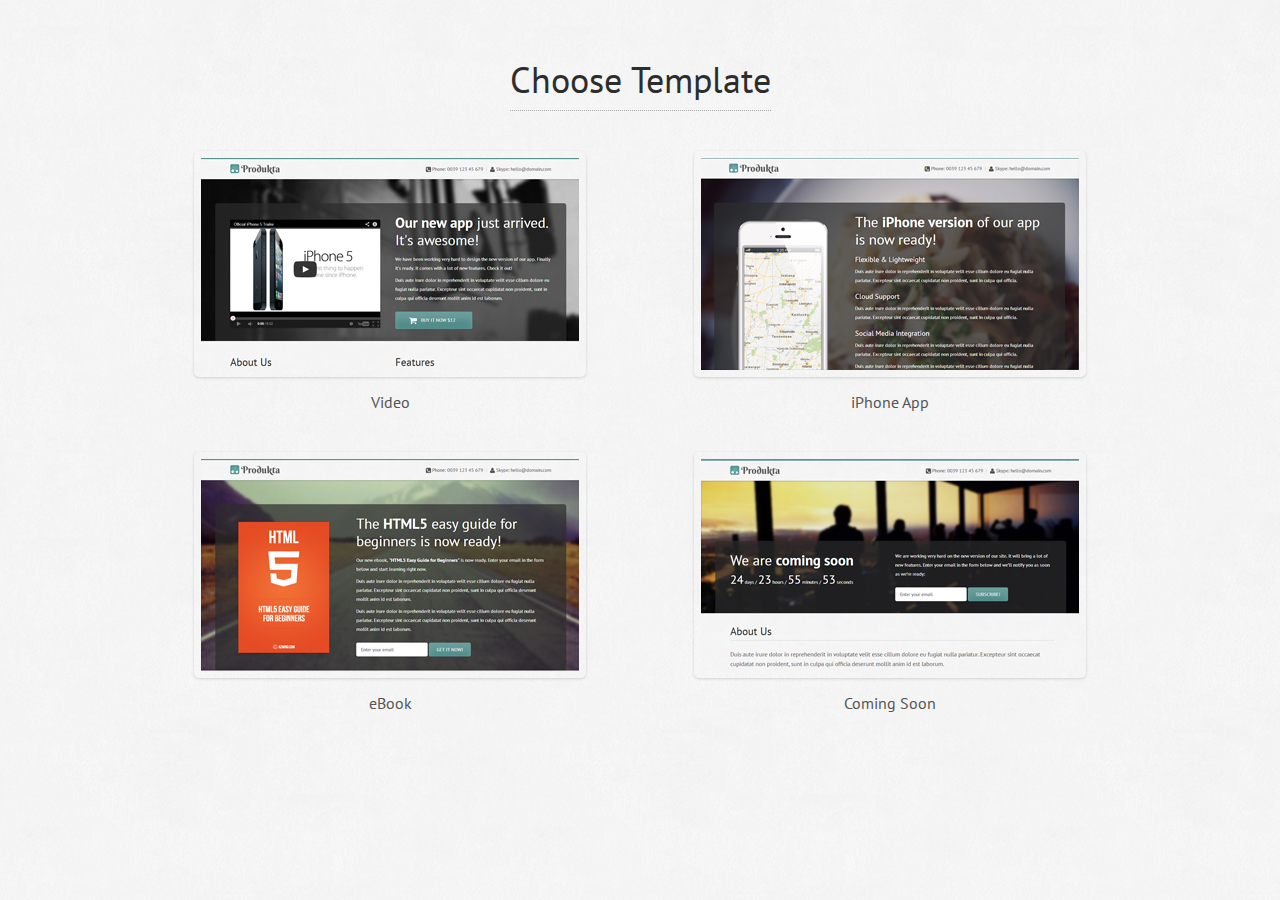
<file: produkta/index.html>
<!DOCTYPE html>
<html lang="en">

    <head>

        <meta charset="utf-8">
        <title>Produkta - Responsive Product Showcase</title>
        <meta name="viewport" content="width=device-width, initial-scale=1.0">
        <meta name="description" content="">
        <meta name="author" content="">

        <!-- CSS -->
        <link rel='stylesheet' href='http://fonts.googleapis.com/css?family=PT+Sans:400,700'>
        <link rel="stylesheet" href="assets/bootstrap/css/bootstrap.min.css">

        <!-- Favicon and touch icons -->
        <link rel="shortcut icon" href="assets/ico/favicon.ico">
        <link rel="apple-touch-icon-precomposed" sizes="144x144" href="assets/ico/apple-touch-icon-144-precomposed.png">
        <link rel="apple-touch-icon-precomposed" sizes="114x114" href="assets/ico/apple-touch-icon-114-precomposed.png">
        <link rel="apple-touch-icon-precomposed" sizes="72x72" href="assets/ico/apple-touch-icon-72-precomposed.png">
        <link rel="apple-touch-icon-precomposed" href="assets/ico/apple-touch-icon-57-precomposed.png">

        <style>
            body {
                background: #f8f8f8 url(assets/img/pattern.jpg);
                font-family: 'PT Sans', Helvetica, Arial, sans-serif;
                font-size: 16px;
                font-weight: 400;
                color: #555;
                text-align: center;
            }
            h1 {
                display: inline-block;
                margin-top: 60px;
                padding-bottom: 10px;
                font-size: 36px;
                font-weight: 400;
                color: #2d2d2d;
                border-bottom: 1px dotted #aaa;
            }
            a {
                display: inline-block;
                margin-top: 30px;
                -o-transition: all .2s;
                -moz-transition: all .2s;
                -webkit-transition: all .2s;
                -ms-transition: all .2s;
            }
            a:hover { opacity: 0.7; }
            img {
                padding: 7px;
                -moz-border-radius: 5px;
                -webkit-border-radius: 5px;
                border-radius: 5px;
                -moz-box-shadow: 0 1px 3px 0 rgba(0,0,0,.15);
                -webkit-box-shadow: 0 1px 3px 0 rgba(0,0,0,.15);
                box-shadow: 0 1px 3px 0 rgba(0,0,0,.15);
            }
            p {
                margin-top: 15px;
            }
            .bottom {
                height: 60px;
            }
        </style>

    </head>

    <body>

        <div class="container">

            <div class="row">
                <div class="span10 offset1">
                    <h1>Choose Template</h1>
                </div>
            </div>

            <div class="row">
                <div class="span5 offset1">
                    <a class="video" href="video.html"><img src="assets/img/screenshots/video.jpg" alt=""></a>
                    <p>Video</p>
                </div>
                <div class="span5">
                    <a class="iphone" href="iphone.html"><img src="assets/img/screenshots/iphone.jpg" alt=""></a>
                    <p>iPhone App</p>
                </div>
            </div>

            <div class="row">
                <div class="span5 offset1">
                    <a class="ebook" href="ebook.html"><img src="assets/img/screenshots/ebook.jpg" alt=""></a>
                    <p>eBook</p>
                </div>
                <div class="span5">
                    <a class="coming-soon" href="coming-soon.html"><img src="assets/img/screenshots/coming-soon.jpg" alt=""></a>
                    <p>Coming Soon</p>
                </div>
            </div>
            
        </div>

        <div class="bottom"></div>

    </body>

</html>
</file>
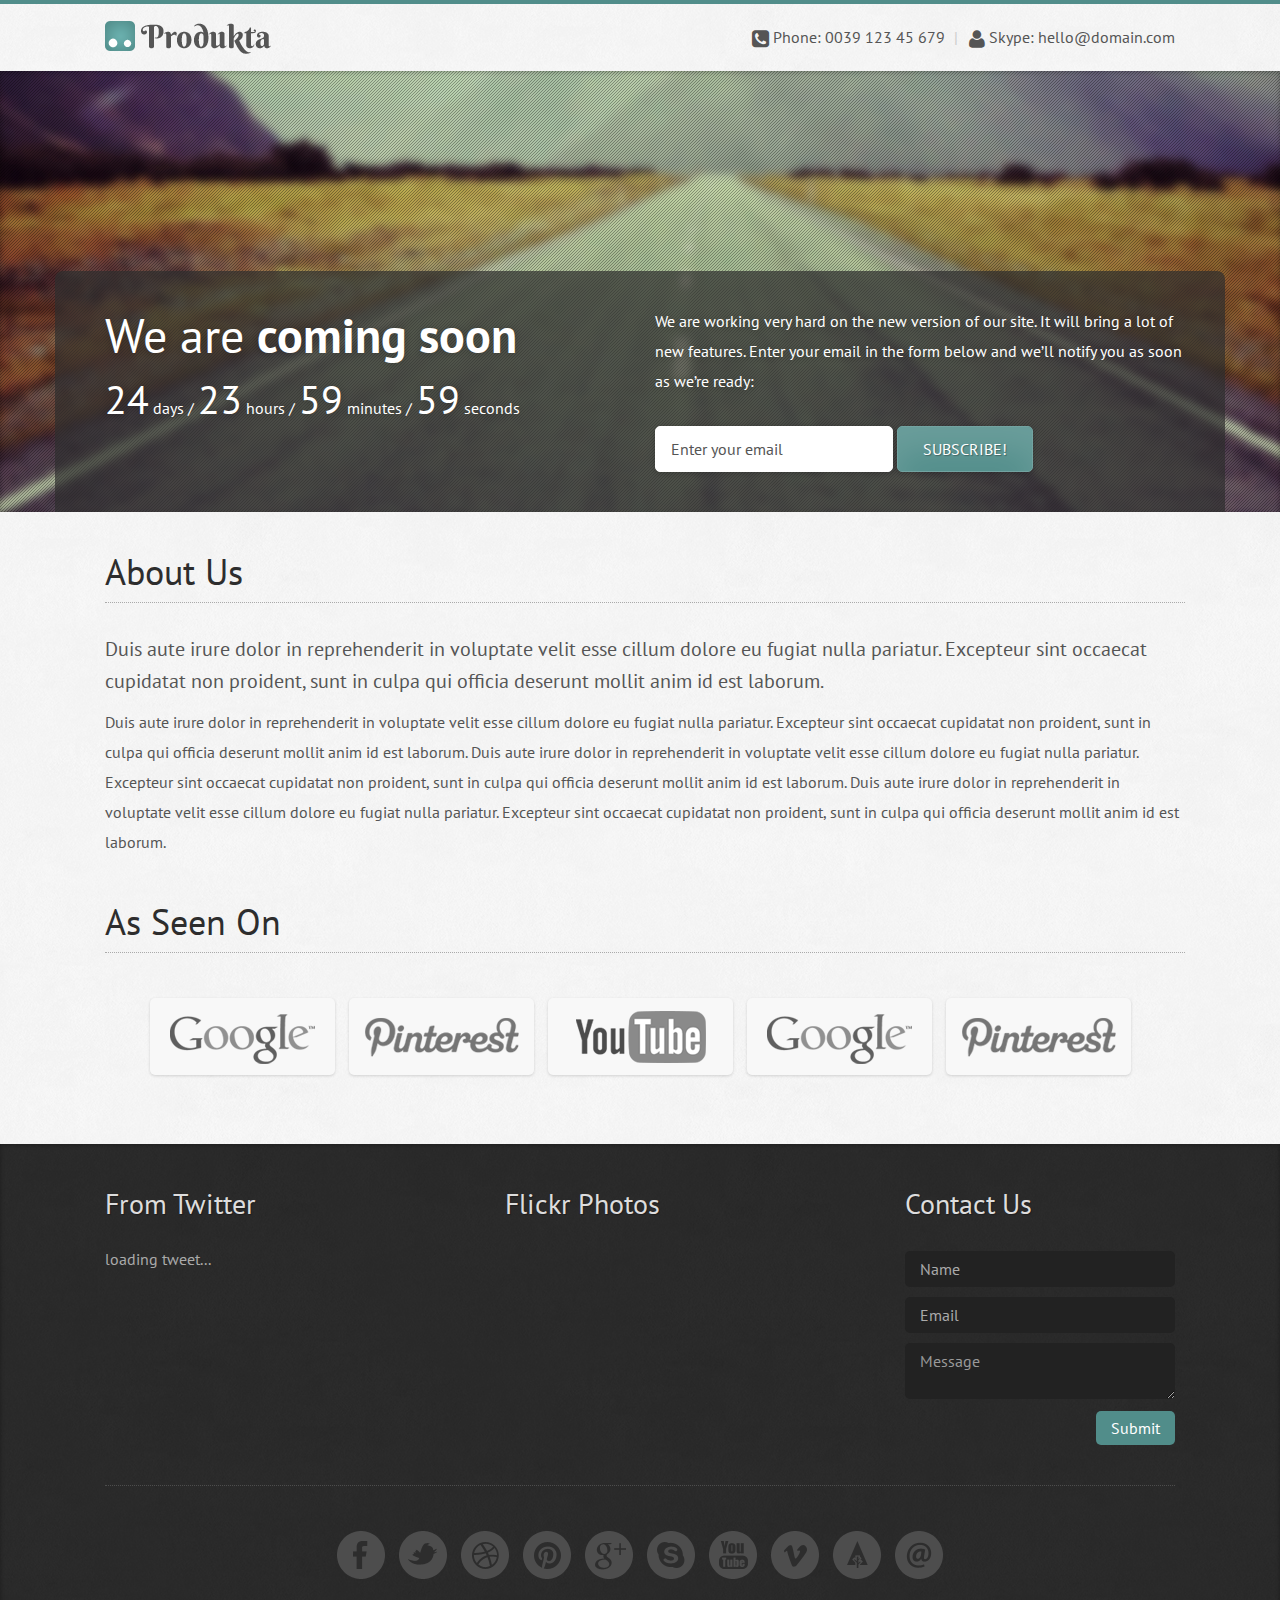
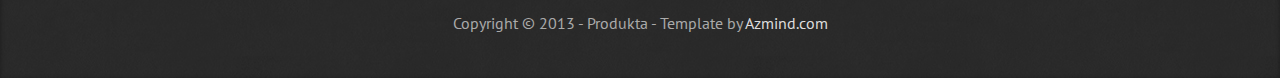
<file: produkta/coming-soon.html>
<!DOCTYPE html>
<html lang="en">

    <head>

        <meta charset="utf-8">
        <title>Produkta - Responsive Product Showcase</title>
        <meta name="viewport" content="width=device-width, initial-scale=1.0">
        <meta name="description" content="">
        <meta name="author" content="">

        <!-- CSS -->
        <link rel='stylesheet' href='http://fonts.googleapis.com/css?family=PT+Sans:400,700'>
        <link rel="stylesheet" href="assets/bootstrap/css/bootstrap.min.css">
        <link rel="stylesheet" href="assets/font-awesome/css/font-awesome.css">
        <link rel="stylesheet" href="assets/css/social-icons.css">
        <link rel="stylesheet" href="assets/css/coming-soon-style.css">

        <!-- HTML5 shim, for IE6-8 support of HTML5 elements -->
        <!--[if lt IE 9]>
            <script src="http://html5shim.googlecode.com/svn/trunk/html5.js"></script>
        <![endif]-->

        <!-- Favicon and touch icons -->
        <link rel="shortcut icon" href="assets/ico/favicon.ico">
        <link rel="apple-touch-icon-precomposed" sizes="144x144" href="assets/ico/apple-touch-icon-144-precomposed.png">
        <link rel="apple-touch-icon-precomposed" sizes="114x114" href="assets/ico/apple-touch-icon-114-precomposed.png">
        <link rel="apple-touch-icon-precomposed" sizes="72x72" href="assets/ico/apple-touch-icon-72-precomposed.png">
        <link rel="apple-touch-icon-precomposed" href="assets/ico/apple-touch-icon-57-precomposed.png">

    </head>

    <body>

        <!-- Header -->
        <div class="container">
            <div class="header row">
                <div class="logo span4">
                    <h2><a href="">Produkta</a></h2>
                </div>
                <div class="tel-skype span8">
                    <p><i class="icon-phone-sign"></i> Phone: 0039 123 45 679 <span class="pipe">|</span> <i class="icon-user"></i> Skype: hello@domain.com</p>
                </div>
            </div>
        </div>

        <!-- Coming Soon -->
        <div class="product-showcase">
            <div class="product-showcase-pattern">
                <div class="container">
                    <div class="row">
                        <div class="span12 product-background">
                            <div class="row">
                                <div class="span6">
                                    <h1>We are <strong>coming soon</strong></h1>
                                    <div class="product-description">
                                        <div class="timer">
                                            <span class="days"></span> days /
                                            <span class="hours"></span> hours /
                                            <span class="minutes"></span> minutes /
                                            <span class="seconds"></span> seconds
                                        </div>
                                    </div>
                                </div>
                                <div class="span6">
                                    <div class="product-description product-description-right">
                                        <p>We are working very hard on the new version of our site. It will bring a lot of new features. Enter your email in the form below and we’ll notify you as soon as we’re ready:</p>
                                        <form action="assets/subscribe.php" method="post" class="subscribe">
                                            <input type="text" name="email" class="email" placeholder="Enter your email">
                                            <button type="submit">Subscribe!</button>
                                        </form>
                                    </div>
                                </div>
                            </div>
                        </div>
                    </div>
                </div>
            </div>
        </div>

        <!-- Content -->
        <div class="container">

            <div class="row">
                <div class="span12">
                    <!-- about us -->
                    <div class="about-us_2">
                        <h3>About Us</h3>
                        <h5>Duis aute irure dolor in reprehenderit in voluptate velit esse cillum dolore eu fugiat nulla pariatur. Excepteur sint occaecat cupidatat non proident, sunt in culpa qui officia deserunt mollit anim id est laborum.</h5>
                        <p>Duis aute irure dolor in reprehenderit in voluptate velit esse cillum dolore eu fugiat nulla pariatur. Excepteur sint occaecat cupidatat non proident, sunt in culpa qui officia deserunt mollit anim id est laborum. Duis aute irure dolor in reprehenderit in voluptate velit esse cillum dolore eu fugiat nulla pariatur. Excepteur sint occaecat cupidatat non proident, sunt in culpa qui officia deserunt mollit anim id est laborum. Duis aute irure dolor in reprehenderit in voluptate velit esse cillum dolore eu fugiat nulla pariatur. Excepteur sint occaecat cupidatat non proident, sunt in culpa qui officia deserunt mollit anim id est laborum.</p>
                    </div>
                </div>
            </div> <!-- end row -->

            <div class="row">
                <!-- as seen on -->
                <div class="span12 using-this">
                    <h3>As Seen On</h3>
                    <div class="using-this-container">
                        <a class="using-this-google" href="#"></a>
                        <a class="using-this-pinterest" href="#"></a>
                        <a class="using-this-youtube" href="#"></a>
                        <a class="using-this-google" href="#"></a>
                        <a class="using-this-pinterest" href="#"></a>
                    </div>
                </div>
            </div> <!-- end row -->

        </div> <!-- end container -->

        <footer>
            <div class="container">
                <div class="row">
                    <div class="span4 from-twitter">
                        <h3>From Twitter</h3>
                        <div class="show-tweet"></div>
                    </div>
                    <div class="span4 flickr-photos">
                        <h3>Flickr Photos</h3>
                        <ul class="flickr-feed"></ul>
                    </div>
                    <div class="span4 contact-us">
                        <h3>Contact Us</h3>
                        <form action="assets/contact.php" method="post">
                            <input type="text" name="name" class="name" placeholder="Name">
                            <input type="text" name="email" class="email" placeholder="Email">
                            <textarea name="message" placeholder="Message"></textarea>
                            <button type="submit">Submit</button>
                        </form>
                    </div>
                </div> <!-- end row -->
                <div class="row">
                    <div class="span12">
                        <div class="social-links">
                            <a class="facebook" href="#"></a>
                            <a class="twitter" href="#"></a>
                            <a class="dribbble" href="#"></a>
                            <a class="pinterest" href="#"></a>
                            <a class="googleplus" href="#"></a>
                            <a class="skype" href="#"></a>
                            <a class="youtube" href="#"></a>
                            <a class="vimeo" href="#"></a>
                            <a class="forrst" href="#"></a>
                            <a class="email" href="#"></a>
                        </div>
                    </div>
                </div> <!-- end row -->
                <div class="row">
                    <div class="span12 copyright">
                        <p>Copyright &copy; 2013 - Produkta - Template by <a href="http://azmind.com" target="_blank">Azmind.com</a></p>
                    </div>
                </div> <!-- end row -->
            </div> <!-- end container -->
        </footer>


        <!-- Javascript -->
        <script src="assets/js/jquery-1.8.2.min.js"></script>
        <script src="assets/js/jquery.backstretch.min.js"></script>
        <script src="assets/js/jquery.tweet.js"></script>
        <script src="assets/js/jflickrfeed.js"></script>
        <script src="assets/js/jquery.countdown.js"></script>
        <script src="assets/js/coming-soon-scripts.js"></script>

    </body>

</html>
</file>
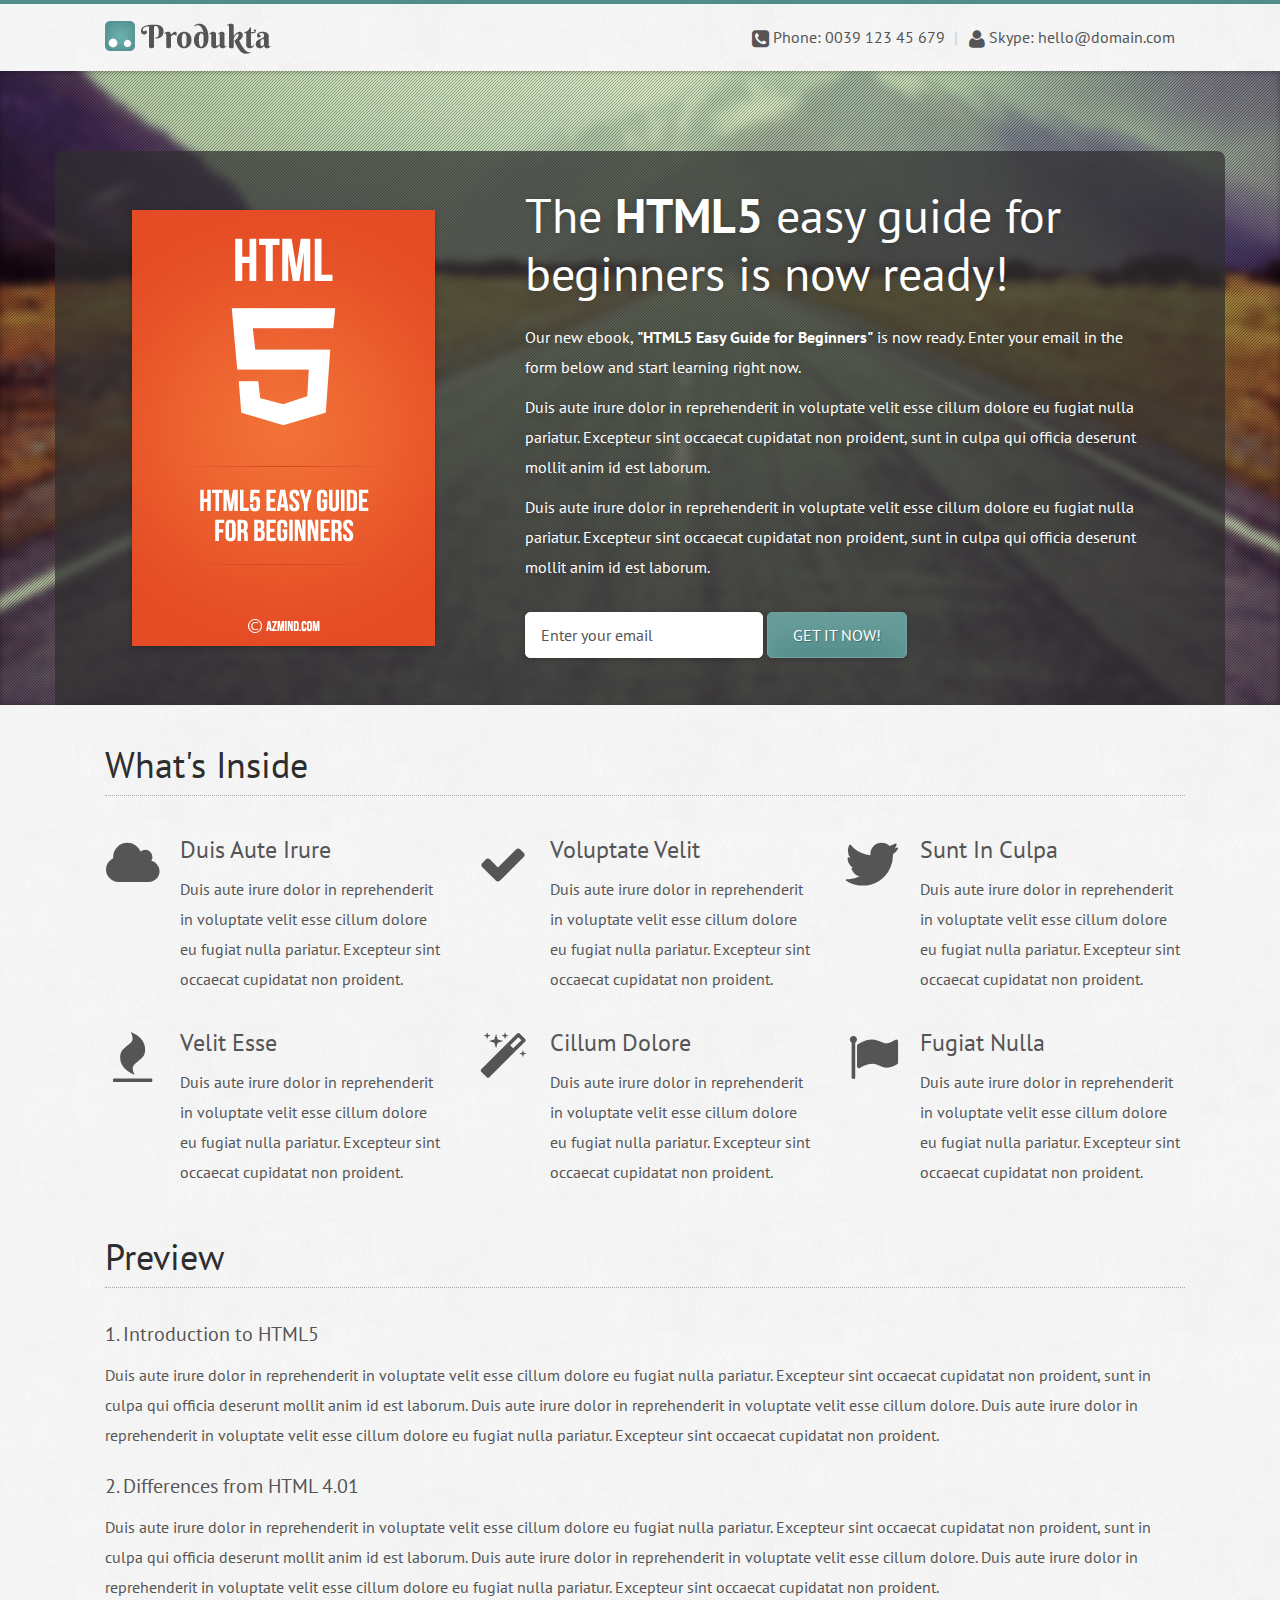
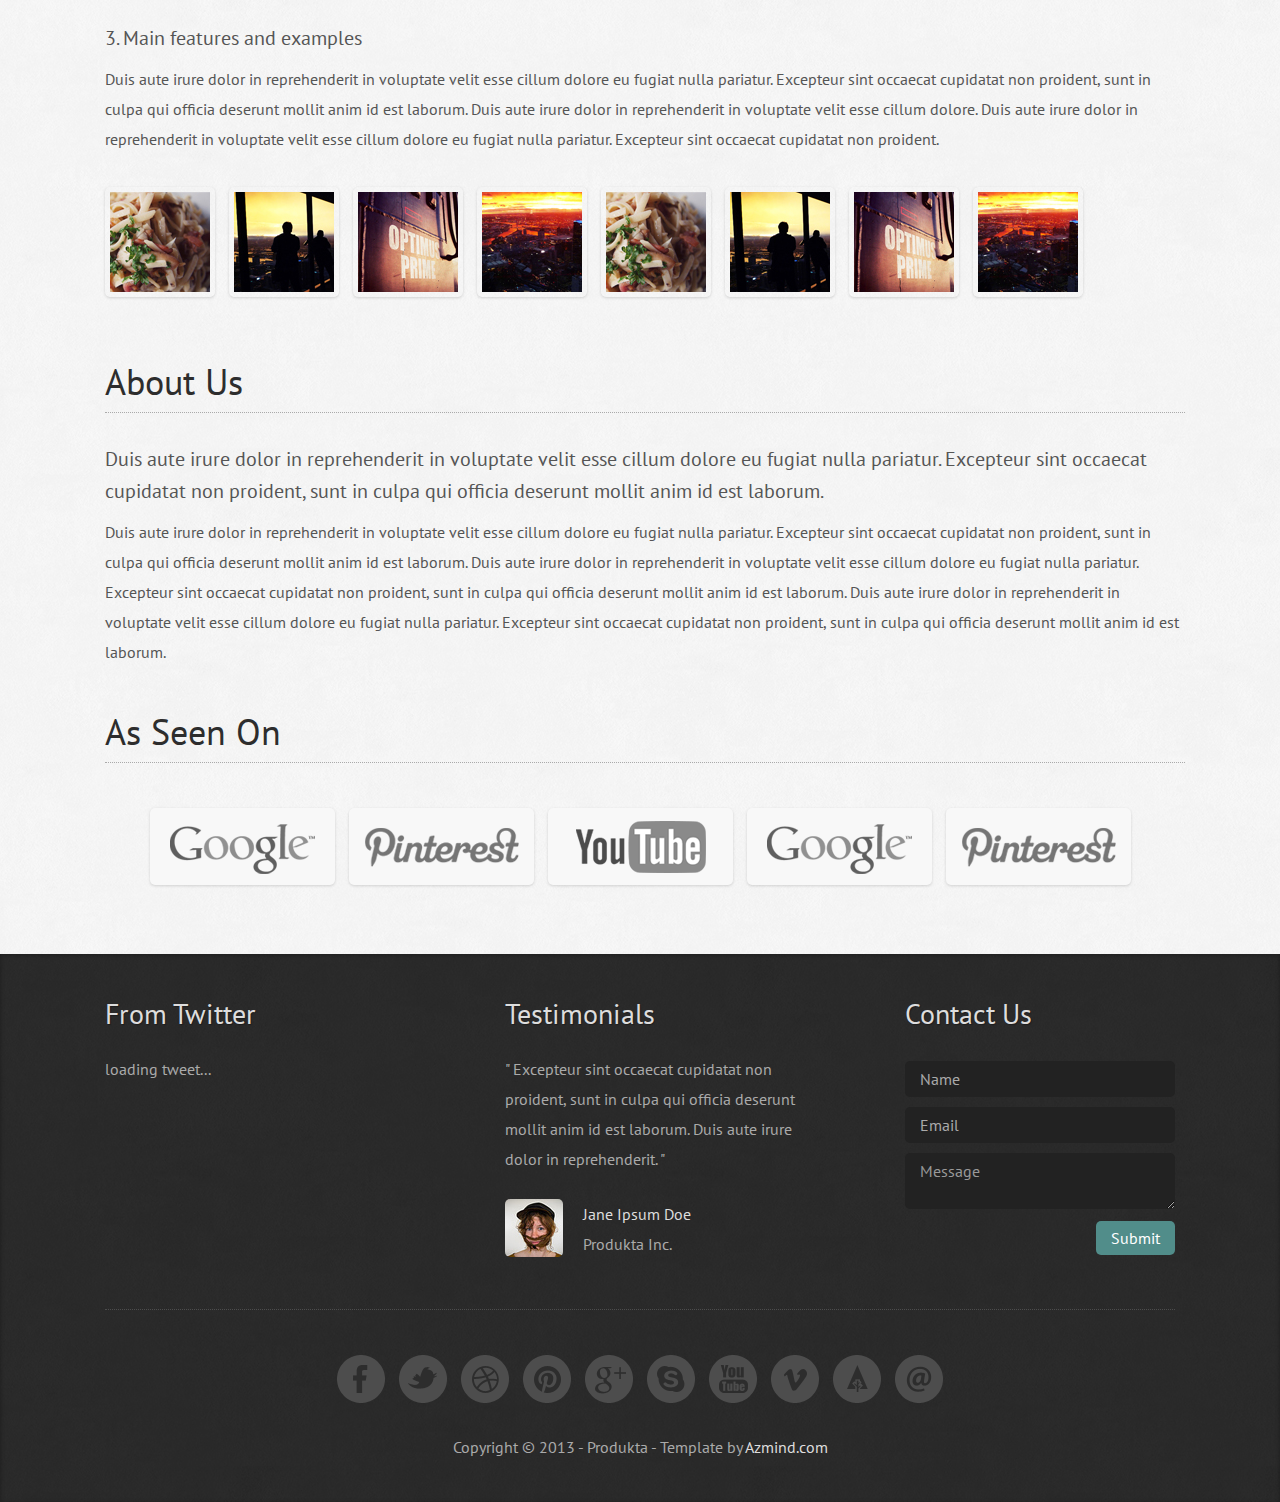
<file: produkta/ebook.html>
<!DOCTYPE html>
<html lang="en">

    <head>

        <meta charset="utf-8">
        <title>Produkta - Responsive Product Showcase</title>
        <meta name="viewport" content="width=device-width, initial-scale=1.0">
        <meta name="description" content="">
        <meta name="author" content="">

        <!-- CSS -->
        <link rel='stylesheet' href='http://fonts.googleapis.com/css?family=PT+Sans:400,700'>
        <link rel="stylesheet" href="assets/bootstrap/css/bootstrap.min.css">
        <link rel="stylesheet" href="assets/prettyPhoto/css/prettyPhoto.css">
        <link rel="stylesheet" href="assets/font-awesome/css/font-awesome.css">
        <link rel="stylesheet" href="assets/css/social-icons.css">
        <link rel="stylesheet" href="assets/css/ebook-style.css">

        <!-- HTML5 shim, for IE6-8 support of HTML5 elements -->
        <!--[if lt IE 9]>
            <script src="http://html5shim.googlecode.com/svn/trunk/html5.js"></script>
        <![endif]-->

        <!-- Favicon and touch icons -->
        <link rel="shortcut icon" href="assets/ico/favicon.ico">
        <link rel="apple-touch-icon-precomposed" sizes="144x144" href="assets/ico/apple-touch-icon-144-precomposed.png">
        <link rel="apple-touch-icon-precomposed" sizes="114x114" href="assets/ico/apple-touch-icon-114-precomposed.png">
        <link rel="apple-touch-icon-precomposed" sizes="72x72" href="assets/ico/apple-touch-icon-72-precomposed.png">
        <link rel="apple-touch-icon-precomposed" href="assets/ico/apple-touch-icon-57-precomposed.png">

    </head>

    <body>

        <!-- Header -->
        <div class="container">
            <div class="header row">
                <div class="logo span4">
                    <h2><a href="">Produkta</a></h2>
                </div>
                <div class="tel-skype span8">
                    <p><i class="icon-phone-sign"></i> Phone: 0039 123 45 679 <span class="pipe">|</span> <i class="icon-user"></i> Skype: hello@domain.com</p>
                </div>
            </div>
        </div>

        <!-- Product Showcase -->
        <div class="product-showcase">
            <div class="product-showcase-pattern">
                <div class="container">
                    <div class="row">
                        <div class="span12 product-background">
                            <div class="row">
                                <div class="span5 product-image">
                                    <img src="assets/img/ebook.png" alt="">
                                </div>
                                <div class="span7 product-title">
                                    <h1>The <strong>HTML5</strong> easy guide for beginners is now ready!</h1>
                                    <div class="product-description">
                                        <p>Our new ebook, <strong>"HTML5 Easy Guide for Beginners"</strong> is now ready. Enter your email in the form below and start learning right now.</p>
                                        <p>Duis aute irure dolor in reprehenderit in voluptate velit esse cillum dolore eu fugiat nulla pariatur. Excepteur sint occaecat cupidatat non proident, sunt in culpa qui officia deserunt mollit anim id est laborum.</p>
                                        <p>Duis aute irure dolor in reprehenderit in voluptate velit esse cillum dolore eu fugiat nulla pariatur. Excepteur sint occaecat cupidatat non proident, sunt in culpa qui officia deserunt mollit anim id est laborum.</p>
                                        <form action="assets/subscribe.php" method="post" class="subscribe">
                                            <input type="text" name="email" class="email" placeholder="Enter your email">
                                            <button type="submit">Get it now!</button>
                                        </form>
                                    </div>
                                </div>
                            </div>
                        </div>
                    </div>
                </div>
            </div>
        </div>

        <!-- Content -->
        <div class="container">

            <div class="row">
                <div class="span12">
                    <!-- features -->
                    <div class="features_2">
                        <h3>What's Inside</h3>
                        <div class="row">
                            <div class="span4 single-feature features-left-span">
                                <div class="feature-icon">
                                    <i class="icon-cloud"></i>
                                </div>
                                <div class="feature-text">
                                    <h4>Duis Aute Irure</h4>
                                    <p>Duis aute irure dolor in reprehenderit in voluptate velit esse cillum dolore eu fugiat nulla pariatur. Excepteur sint occaecat cupidatat non proident.</p>
                                </div>
                            </div>
                            <div class="span4 single-feature">
                                <div class="feature-icon">
                                    <i class="icon-ok"></i>
                                </div>
                                <div class="feature-text">
                                    <h4>Voluptate Velit</h4>
                                    <p>Duis aute irure dolor in reprehenderit in voluptate velit esse cillum dolore eu fugiat nulla pariatur. Excepteur sint occaecat cupidatat non proident.</p>
                                </div>
                            </div>
                            <div class="span4 single-feature">
                                <div class="feature-icon">
                                    <i class="icon-twitter"></i>
                                </div>
                                <div class="feature-text">
                                    <h4>Sunt In Culpa</h4>
                                    <p>Duis aute irure dolor in reprehenderit in voluptate velit esse cillum dolore eu fugiat nulla pariatur. Excepteur sint occaecat cupidatat non proident.</p>
                                </div>
                            </div>
                        </div>
                        <div class="row">
                            <div class="span4 single-feature features-left-span single-feature-bottom">
                                <div class="feature-icon">
                                    <i class="icon-fire"></i>
                                </div>
                                <div class="feature-text">
                                    <h4>Velit Esse</h4>
                                    <p>Duis aute irure dolor in reprehenderit in voluptate velit esse cillum dolore eu fugiat nulla pariatur. Excepteur sint occaecat cupidatat non proident.</p>
                                </div>
                            </div>
                            <div class="span4 single-feature single-feature-bottom">
                                <div class="feature-icon">
                                    <i class="icon-magic"></i>
                                </div>
                                <div class="feature-text">
                                    <h4>Cillum Dolore</h4>
                                    <p>Duis aute irure dolor in reprehenderit in voluptate velit esse cillum dolore eu fugiat nulla pariatur. Excepteur sint occaecat cupidatat non proident.</p>
                                </div>
                            </div>
                            <div class="span4 single-feature single-feature-bottom">
                                <div class="feature-icon">
                                    <i class="icon-flag"></i>
                                </div>
                                <div class="feature-text">
                                    <h4>Fugiat Nulla</h4>
                                    <p>Duis aute irure dolor in reprehenderit in voluptate velit esse cillum dolore eu fugiat nulla pariatur. Excepteur sint occaecat cupidatat non proident.</p>
                                </div>
                            </div>
                        </div>
                    </div>
                </div>
            </div> <!-- end row -->

            <div class="row">
                <div class="span12">
                    <!-- gallery -->
                    <div class="gallery_2">
                        <h3>Preview</h3>
                        <h5>1. Introduction to HTML5</h5>
                        <p>Duis aute irure dolor in reprehenderit in voluptate velit esse cillum dolore eu fugiat nulla pariatur. Excepteur sint occaecat cupidatat non proident, sunt in culpa qui officia deserunt mollit anim id est laborum. Duis aute irure dolor in reprehenderit in voluptate velit esse cillum dolore. Duis aute irure dolor in reprehenderit in voluptate velit esse cillum dolore eu fugiat nulla pariatur. Excepteur sint occaecat cupidatat non proident.</p>
                        <h5>2. Differences from HTML 4.01</h5>
                        <p>Duis aute irure dolor in reprehenderit in voluptate velit esse cillum dolore eu fugiat nulla pariatur. Excepteur sint occaecat cupidatat non proident, sunt in culpa qui officia deserunt mollit anim id est laborum. Duis aute irure dolor in reprehenderit in voluptate velit esse cillum dolore. Duis aute irure dolor in reprehenderit in voluptate velit esse cillum dolore eu fugiat nulla pariatur. Excepteur sint occaecat cupidatat non proident.</p>
                        <h5>3. Main features and examples</h5>
                        <p>Duis aute irure dolor in reprehenderit in voluptate velit esse cillum dolore eu fugiat nulla pariatur. Excepteur sint occaecat cupidatat non proident, sunt in culpa qui officia deserunt mollit anim id est laborum. Duis aute irure dolor in reprehenderit in voluptate velit esse cillum dolore. Duis aute irure dolor in reprehenderit in voluptate velit esse cillum dolore eu fugiat nulla pariatur. Excepteur sint occaecat cupidatat non proident.</p>
                        <div class="gallery-images">
                            <div class="img-wrapper">
                                <a href="assets/img/gallery/1-big.jpg" rel="prettyPhoto[pp_gal]">
                                    <img src="assets/img/gallery/1.jpg" alt="">
                                    <span class="img-background"><i class="icon-plus"></i></span>
                                </a>
                            </div>
                            <div class="img-wrapper">
                                <a href="assets/img/gallery/2-big.jpg" rel="prettyPhoto[pp_gal]">
                                    <img src="assets/img/gallery/2.jpg" alt="">
                                    <span class="img-background"><i class="icon-plus"></i></span>
                                </a>
                            </div>
                            <div class="img-wrapper">
                                <a href="assets/img/gallery/3-big.jpg" rel="prettyPhoto[pp_gal]">
                                    <img src="assets/img/gallery/3.jpg" alt="">
                                    <span class="img-background"><i class="icon-plus"></i></span>
                                </a>
                            </div>
                            <div class="img-wrapper">
                                <a href="assets/img/gallery/4-big.jpg" rel="prettyPhoto[pp_gal]">
                                    <img src="assets/img/gallery/4.jpg" alt="">
                                    <span class="img-background"><i class="icon-plus"></i></span>
                                </a>
                            </div>
                            <div class="img-wrapper">
                                <a href="assets/img/gallery/1-big.jpg" rel="prettyPhoto[pp_gal]">
                                    <img src="assets/img/gallery/1.jpg" alt="">
                                    <span class="img-background"><i class="icon-plus"></i></span>
                                </a>
                            </div>
                            <div class="img-wrapper">
                                <a href="assets/img/gallery/2-big.jpg" rel="prettyPhoto[pp_gal]">
                                    <img src="assets/img/gallery/2.jpg" alt="">
                                    <span class="img-background"><i class="icon-plus"></i></span>
                                </a>
                            </div>
                            <div class="img-wrapper">
                                <a href="assets/img/gallery/3-big.jpg" rel="prettyPhoto[pp_gal]">
                                    <img src="assets/img/gallery/3.jpg" alt="">
                                    <span class="img-background"><i class="icon-plus"></i></span>
                                </a>
                            </div>
                            <div class="img-wrapper">
                                <a href="assets/img/gallery/4-big.jpg" rel="prettyPhoto[pp_gal]">
                                    <img src="assets/img/gallery/4.jpg" alt="">
                                    <span class="img-background"><i class="icon-plus"></i></span>
                                </a>
                            </div>
                        </div>
                    </div>
                </div>
            </div> <!-- end row -->

            <div class="row">
                <div class="span12">
                    <!-- about us -->
                    <div class="about-us_2">
                        <h3>About Us</h3>
                        <h5>Duis aute irure dolor in reprehenderit in voluptate velit esse cillum dolore eu fugiat nulla pariatur. Excepteur sint occaecat cupidatat non proident, sunt in culpa qui officia deserunt mollit anim id est laborum.</h5>
                        <p>Duis aute irure dolor in reprehenderit in voluptate velit esse cillum dolore eu fugiat nulla pariatur. Excepteur sint occaecat cupidatat non proident, sunt in culpa qui officia deserunt mollit anim id est laborum. Duis aute irure dolor in reprehenderit in voluptate velit esse cillum dolore eu fugiat nulla pariatur. Excepteur sint occaecat cupidatat non proident, sunt in culpa qui officia deserunt mollit anim id est laborum. Duis aute irure dolor in reprehenderit in voluptate velit esse cillum dolore eu fugiat nulla pariatur. Excepteur sint occaecat cupidatat non proident, sunt in culpa qui officia deserunt mollit anim id est laborum.</p>
                    </div>
                </div>
            </div> <!-- end row -->

            <div class="row">
                <!-- as seen on -->
                <div class="span12 using-this">
                    <h3>As Seen On</h3>
                    <div class="using-this-container">
                        <a class="using-this-google" href="#"></a>
                        <a class="using-this-pinterest" href="#"></a>
                        <a class="using-this-youtube" href="#"></a>
                        <a class="using-this-google" href="#"></a>
                        <a class="using-this-pinterest" href="#"></a>
                    </div>
                </div>
            </div> <!-- end row -->

        </div> <!-- end container -->

        <footer>
            <div class="container">
                <div class="row">
                    <div class="span4 from-twitter">
                        <h3>From Twitter</h3>
                        <div class="show-tweet"></div>
                    </div>
                    <div class="span4 testimonials">
                        <h3>Testimonials</h3>
                        <p>" Excepteur sint occaecat cupidatat non proident, sunt in culpa qui officia deserunt mollit anim id est laborum. Duis aute irure dolor in reprehenderit. "</p>
                        <div class="test-author">
                            <img src="assets/img/testimonials/3.jpg" alt="">
                            <p><span>Jane Ipsum Doe</span><br>Produkta Inc.</p>
                        </div>
                    </div>
                    <div class="span4 contact-us">
                        <h3>Contact Us</h3>
                        <form action="assets/contact.php" method="post">
                            <input type="text" name="name" class="name" placeholder="Name">
                            <input type="text" name="email" class="email" placeholder="Email">
                            <textarea name="message" placeholder="Message"></textarea>
                            <button type="submit">Submit</button>
                        </form>
                    </div>
                </div> <!-- end row -->
                <div class="row">
                    <div class="span12">
                        <div class="social-links">
                            <a class="facebook" href="#"></a>
                            <a class="twitter" href="#"></a>
                            <a class="dribbble" href="#"></a>
                            <a class="pinterest" href="#"></a>
                            <a class="googleplus" href="#"></a>
                            <a class="skype" href="#"></a>
                            <a class="youtube" href="#"></a>
                            <a class="vimeo" href="#"></a>
                            <a class="forrst" href="#"></a>
                            <a class="email" href="#"></a>
                        </div>
                    </div>
                </div> <!-- end row -->
                <div class="row">
                    <div class="span12 copyright">
                        <p>Copyright &copy; 2013 - Produkta - Template by <a href="http://azmind.com" target="_blank">Azmind.com</a></p>
                    </div>
                </div> <!-- end row -->
            </div> <!-- end container -->
        </footer>


        <!-- Javascript -->
        <script src="assets/js/jquery-1.8.2.min.js"></script>
        <script src="assets/js/jquery.backstretch.min.js"></script>
        <script src="assets/js/jquery.tweet.js"></script>
        <script src="assets/prettyPhoto/js/jquery.prettyPhoto.js"></script>
        <script src="assets/js/ebook-scripts.js"></script>

    </body>

</html>
</file>
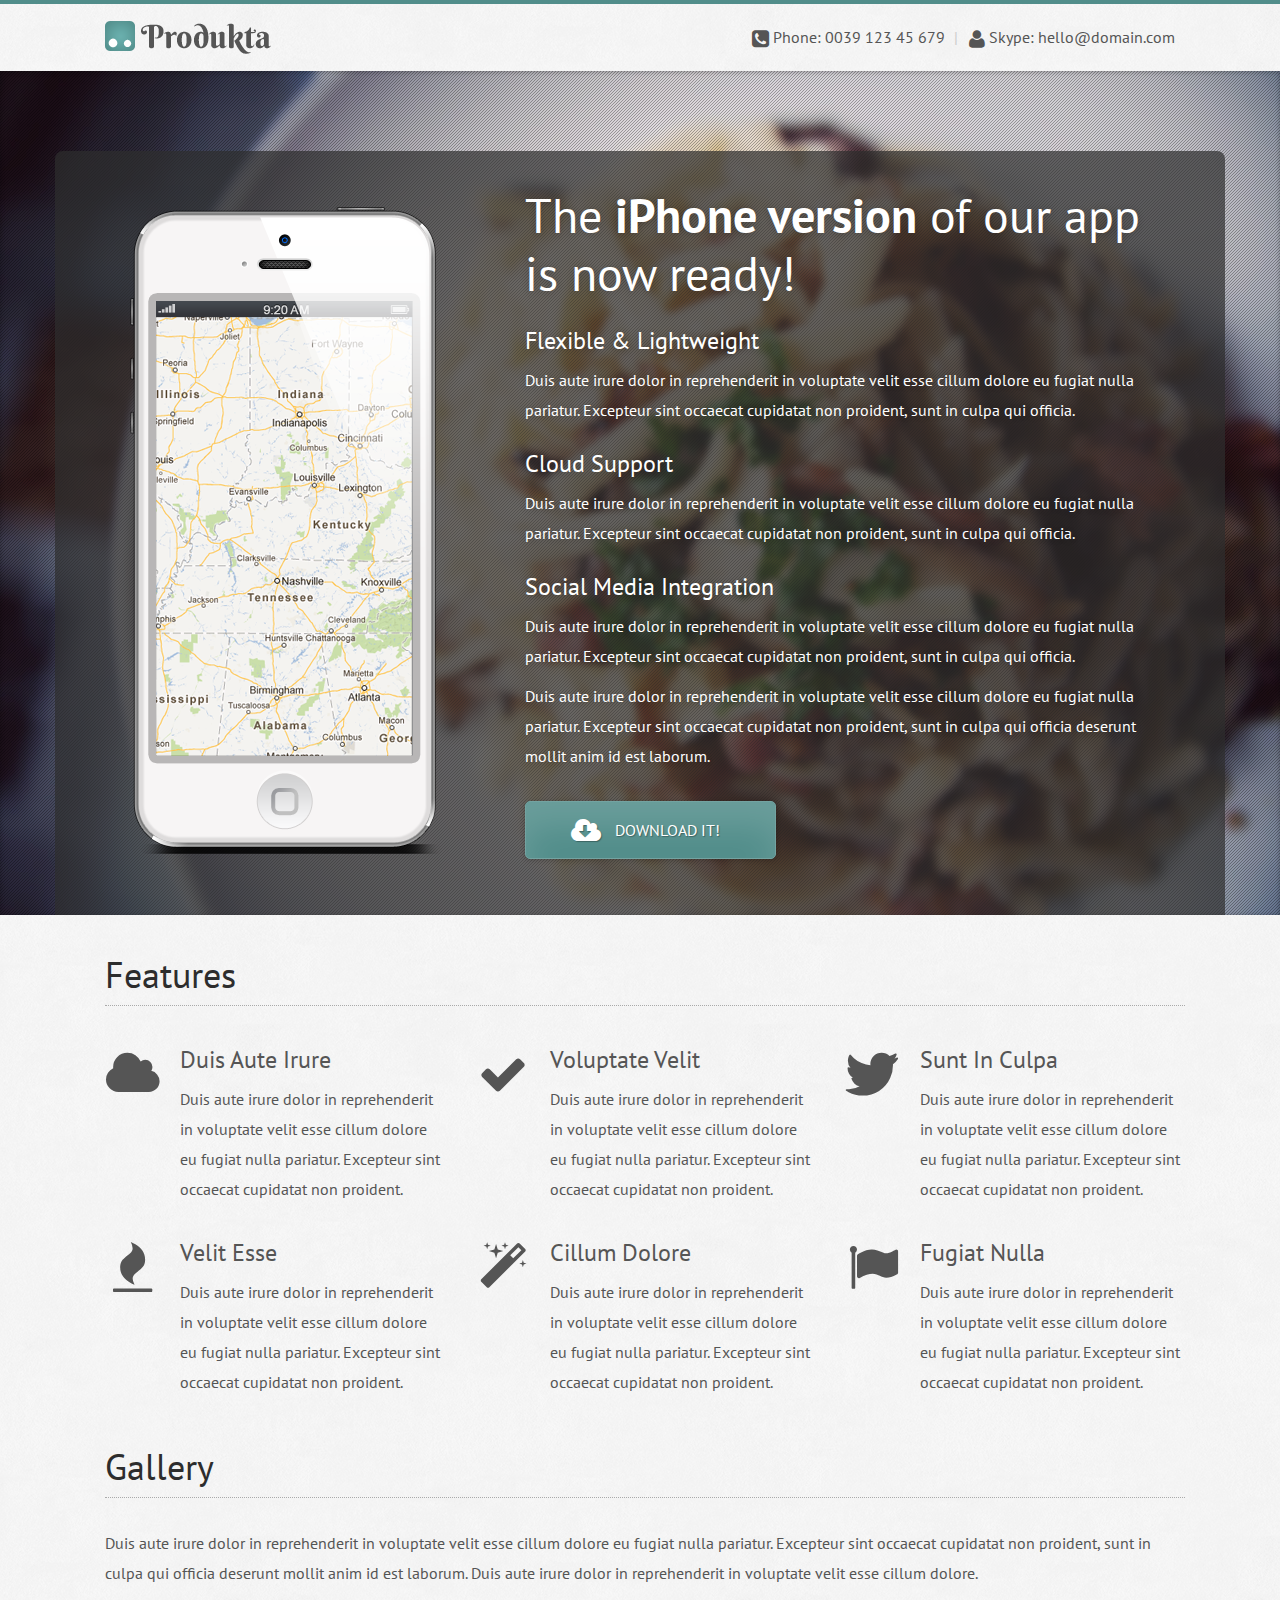
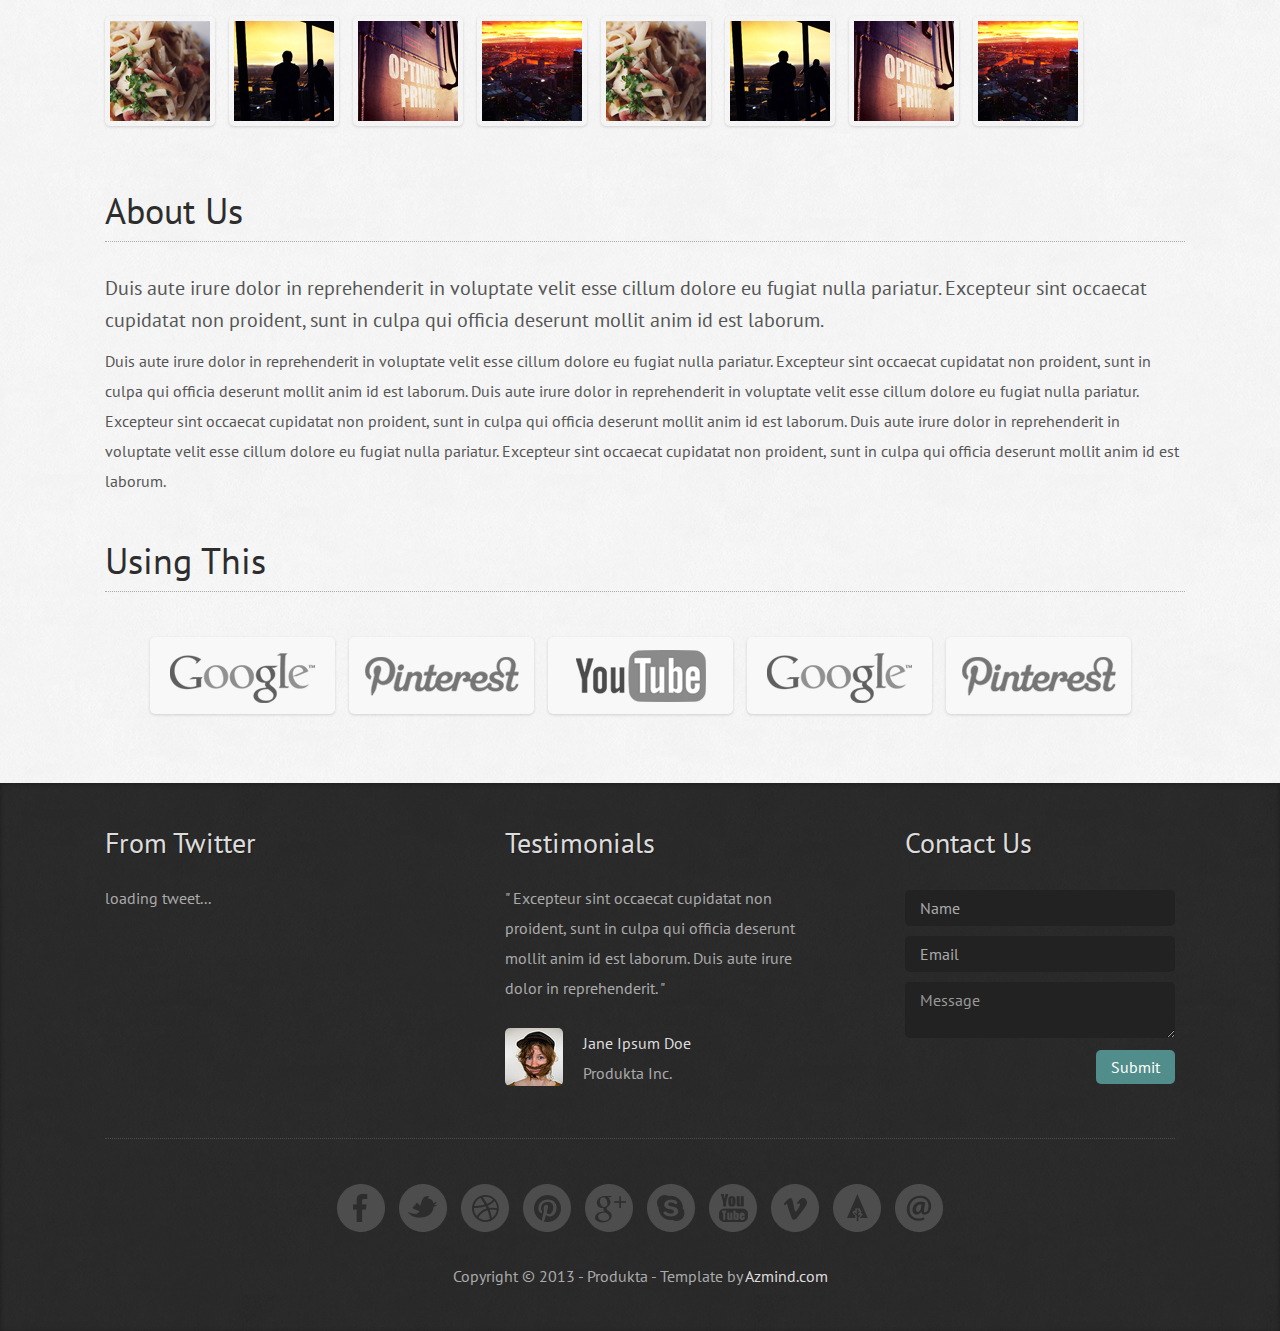
<file: produkta/iphone.html>
<!DOCTYPE html>
<html lang="en">

    <head>

        <meta charset="utf-8">
        <title>Produkta - Responsive Product Showcase</title>
        <meta name="viewport" content="width=device-width, initial-scale=1.0">
        <meta name="description" content="">
        <meta name="author" content="">

        <!-- CSS -->
        <link rel='stylesheet' href='http://fonts.googleapis.com/css?family=PT+Sans:400,700'>
        <link rel="stylesheet" href="assets/bootstrap/css/bootstrap.min.css">
        <link rel="stylesheet" href="assets/prettyPhoto/css/prettyPhoto.css">
        <link rel="stylesheet" href="assets/font-awesome/css/font-awesome.css">
        <link rel="stylesheet" href="assets/css/social-icons.css">
        <link rel="stylesheet" href="assets/css/iphone-style.css">

        <!-- HTML5 shim, for IE6-8 support of HTML5 elements -->
        <!--[if lt IE 9]>
            <script src="http://html5shim.googlecode.com/svn/trunk/html5.js"></script>
        <![endif]-->

        <!-- Favicon and touch icons -->
        <link rel="shortcut icon" href="assets/ico/favicon.ico">
        <link rel="apple-touch-icon-precomposed" sizes="144x144" href="assets/ico/apple-touch-icon-144-precomposed.png">
        <link rel="apple-touch-icon-precomposed" sizes="114x114" href="assets/ico/apple-touch-icon-114-precomposed.png">
        <link rel="apple-touch-icon-precomposed" sizes="72x72" href="assets/ico/apple-touch-icon-72-precomposed.png">
        <link rel="apple-touch-icon-precomposed" href="assets/ico/apple-touch-icon-57-precomposed.png">

    </head>

    <body>

        <!-- Header -->
        <div class="container">
            <div class="header row">
                <div class="logo span4">
                    <h2><a href="">Produkta</a></h2>
                </div>
                <div class="tel-skype span8">
                    <p><i class="icon-phone-sign"></i> Phone: 0039 123 45 679 <span class="pipe">|</span> <i class="icon-user"></i> Skype: hello@domain.com</p>
                </div>
            </div>
        </div>

        <!-- Product Showcase -->
        <div class="product-showcase">
            <div class="product-showcase-pattern">
                <div class="container">
                    <div class="row">
                        <div class="span12 product-background">
                            <div class="row">
                                <div class="span5 product-image">
                                    <img src="assets/img/iphone.png" alt="">
                                </div>
                                <div class="span7 product-title">
                                    <h1>The <strong>iPhone version</strong> of our app is now ready!</h1>
                                    <div class="product-description">
                                        <h3>Flexible & Lightweight</h3>
                                        <p>Duis aute irure dolor in reprehenderit in voluptate velit esse cillum dolore eu fugiat nulla pariatur. Excepteur sint occaecat cupidatat non proident, sunt in culpa qui officia.</p>
                                        <h3>Cloud Support</h3>
                                        <p>Duis aute irure dolor in reprehenderit in voluptate velit esse cillum dolore eu fugiat nulla pariatur. Excepteur sint occaecat cupidatat non proident, sunt in culpa qui officia.</p>
                                        <h3>Social Media Integration</h3>
                                        <p>Duis aute irure dolor in reprehenderit in voluptate velit esse cillum dolore eu fugiat nulla pariatur. Excepteur sint occaecat cupidatat non proident, sunt in culpa qui officia.</p>
                                        <p>Duis aute irure dolor in reprehenderit in voluptate velit esse cillum dolore eu fugiat nulla pariatur. Excepteur sint occaecat cupidatat non proident, sunt in culpa qui officia deserunt mollit anim id est laborum.</p>
                                    </div>
                                    <div class="call-to-action"><a href="" class="buy-it-now"><i class="icon-cloud-download"></i> Download it!</a></div>
                                </div>
                            </div>
                        </div>
                    </div>
                </div>
            </div>
        </div>

        <!-- Content -->
        <div class="container">

            <div class="row">
                <div class="span12">
                    <!-- features -->
                    <div class="features_2">
                        <h3>Features</h3>
                        <div class="row">
                            <div class="span4 single-feature features-left-span">
                                <div class="feature-icon">
                                    <i class="icon-cloud"></i>
                                </div>
                                <div class="feature-text">
                                    <h4>Duis Aute Irure</h4>
                                    <p>Duis aute irure dolor in reprehenderit in voluptate velit esse cillum dolore eu fugiat nulla pariatur. Excepteur sint occaecat cupidatat non proident.</p>
                                </div>
                            </div>
                            <div class="span4 single-feature">
                                <div class="feature-icon">
                                    <i class="icon-ok"></i>
                                </div>
                                <div class="feature-text">
                                    <h4>Voluptate Velit</h4>
                                    <p>Duis aute irure dolor in reprehenderit in voluptate velit esse cillum dolore eu fugiat nulla pariatur. Excepteur sint occaecat cupidatat non proident.</p>
                                </div>
                            </div>
                            <div class="span4 single-feature">
                                <div class="feature-icon">
                                    <i class="icon-twitter"></i>
                                </div>
                                <div class="feature-text">
                                    <h4>Sunt In Culpa</h4>
                                    <p>Duis aute irure dolor in reprehenderit in voluptate velit esse cillum dolore eu fugiat nulla pariatur. Excepteur sint occaecat cupidatat non proident.</p>
                                </div>
                            </div>
                        </div>
                        <div class="row">
                            <div class="span4 single-feature features-left-span single-feature-bottom">
                                <div class="feature-icon">
                                    <i class="icon-fire"></i>
                                </div>
                                <div class="feature-text">
                                    <h4>Velit Esse</h4>
                                    <p>Duis aute irure dolor in reprehenderit in voluptate velit esse cillum dolore eu fugiat nulla pariatur. Excepteur sint occaecat cupidatat non proident.</p>
                                </div>
                            </div>
                            <div class="span4 single-feature single-feature-bottom">
                                <div class="feature-icon">
                                    <i class="icon-magic"></i>
                                </div>
                                <div class="feature-text">
                                    <h4>Cillum Dolore</h4>
                                    <p>Duis aute irure dolor in reprehenderit in voluptate velit esse cillum dolore eu fugiat nulla pariatur. Excepteur sint occaecat cupidatat non proident.</p>
                                </div>
                            </div>
                            <div class="span4 single-feature single-feature-bottom">
                                <div class="feature-icon">
                                    <i class="icon-flag"></i>
                                </div>
                                <div class="feature-text">
                                    <h4>Fugiat Nulla</h4>
                                    <p>Duis aute irure dolor in reprehenderit in voluptate velit esse cillum dolore eu fugiat nulla pariatur. Excepteur sint occaecat cupidatat non proident.</p>
                                </div>
                            </div>
                        </div>
                    </div>
                </div>
            </div> <!-- end row -->

            <div class="row">
                <div class="span12">
                    <!-- gallery -->
                    <div class="gallery_2">
                        <h3>Gallery</h3>
                        <p>Duis aute irure dolor in reprehenderit in voluptate velit esse cillum dolore eu fugiat nulla pariatur. Excepteur sint occaecat cupidatat non proident, sunt in culpa qui officia deserunt mollit anim id est laborum. Duis aute irure dolor in reprehenderit in voluptate velit esse cillum dolore.</p>
                        <div class="gallery-images">
                            <div class="img-wrapper">
                                <a href="assets/img/gallery/1-big.jpg" rel="prettyPhoto[pp_gal]">
                                    <img src="assets/img/gallery/1.jpg" alt="">
                                    <span class="img-background"><i class="icon-plus"></i></span>
                                </a>
                            </div>
                            <div class="img-wrapper">
                                <a href="assets/img/gallery/2-big.jpg" rel="prettyPhoto[pp_gal]">
                                    <img src="assets/img/gallery/2.jpg" alt="">
                                    <span class="img-background"><i class="icon-plus"></i></span>
                                </a>
                            </div>
                            <div class="img-wrapper">
                                <a href="assets/img/gallery/3-big.jpg" rel="prettyPhoto[pp_gal]">
                                    <img src="assets/img/gallery/3.jpg" alt="">
                                    <span class="img-background"><i class="icon-plus"></i></span>
                                </a>
                            </div>
                            <div class="img-wrapper">
                                <a href="assets/img/gallery/4-big.jpg" rel="prettyPhoto[pp_gal]">
                                    <img src="assets/img/gallery/4.jpg" alt="">
                                    <span class="img-background"><i class="icon-plus"></i></span>
                                </a>
                            </div>
                            <div class="img-wrapper">
                                <a href="assets/img/gallery/1-big.jpg" rel="prettyPhoto[pp_gal]">
                                    <img src="assets/img/gallery/1.jpg" alt="">
                                    <span class="img-background"><i class="icon-plus"></i></span>
                                </a>
                            </div>
                            <div class="img-wrapper">
                                <a href="assets/img/gallery/2-big.jpg" rel="prettyPhoto[pp_gal]">
                                    <img src="assets/img/gallery/2.jpg" alt="">
                                    <span class="img-background"><i class="icon-plus"></i></span>
                                </a>
                            </div>
                            <div class="img-wrapper">
                                <a href="assets/img/gallery/3-big.jpg" rel="prettyPhoto[pp_gal]">
                                    <img src="assets/img/gallery/3.jpg" alt="">
                                    <span class="img-background"><i class="icon-plus"></i></span>
                                </a>
                            </div>
                            <div class="img-wrapper">
                                <a href="assets/img/gallery/4-big.jpg" rel="prettyPhoto[pp_gal]">
                                    <img src="assets/img/gallery/4.jpg" alt="">
                                    <span class="img-background"><i class="icon-plus"></i></span>
                                </a>
                            </div>
                        </div>
                    </div>
                </div>
            </div> <!-- end row -->

            <div class="row">
                <div class="span12">
                    <!-- about us -->
                    <div class="about-us_2">
                        <h3>About Us</h3>
                        <h5>Duis aute irure dolor in reprehenderit in voluptate velit esse cillum dolore eu fugiat nulla pariatur. Excepteur sint occaecat cupidatat non proident, sunt in culpa qui officia deserunt mollit anim id est laborum.</h5>
                        <p>Duis aute irure dolor in reprehenderit in voluptate velit esse cillum dolore eu fugiat nulla pariatur. Excepteur sint occaecat cupidatat non proident, sunt in culpa qui officia deserunt mollit anim id est laborum. Duis aute irure dolor in reprehenderit in voluptate velit esse cillum dolore eu fugiat nulla pariatur. Excepteur sint occaecat cupidatat non proident, sunt in culpa qui officia deserunt mollit anim id est laborum. Duis aute irure dolor in reprehenderit in voluptate velit esse cillum dolore eu fugiat nulla pariatur. Excepteur sint occaecat cupidatat non proident, sunt in culpa qui officia deserunt mollit anim id est laborum.</p>
                    </div>
                </div>
            </div> <!-- end row -->

            <div class="row">
                <!-- using this -->
                <div class="span12 using-this">
                    <h3>Using This</h3>
                    <div class="using-this-container">
                        <a class="using-this-google" href="#"></a>
                        <a class="using-this-pinterest" href="#"></a>
                        <a class="using-this-youtube" href="#"></a>
                        <a class="using-this-google" href="#"></a>
                        <a class="using-this-pinterest" href="#"></a>
                    </div>
                </div>
            </div> <!-- end row -->

        </div> <!-- end container -->

        <footer>
            <div class="container">
                <div class="row">
                    <div class="span4 from-twitter">
                        <h3>From Twitter</h3>
                        <div class="show-tweet"></div>
                    </div>
                    <div class="span4 testimonials">
                        <h3>Testimonials</h3>
                        <p>" Excepteur sint occaecat cupidatat non proident, sunt in culpa qui officia deserunt mollit anim id est laborum. Duis aute irure dolor in reprehenderit. "</p>
                        <div class="test-author">
                            <img src="assets/img/testimonials/3.jpg" alt="">
                            <p><span>Jane Ipsum Doe</span><br>Produkta Inc.</p>
                        </div>
                    </div>
                    <div class="span4 contact-us">
                        <h3>Contact Us</h3>
                        <form action="assets/contact.php" method="post">
                            <input type="text" name="name" class="name" placeholder="Name">
                            <input type="text" name="email" class="email" placeholder="Email">
                            <textarea name="message" placeholder="Message"></textarea>
                            <button type="submit">Submit</button>
                        </form>
                    </div>
                </div> <!-- end row -->
                <div class="row">
                    <div class="span12">
                        <div class="social-links">
                            <a class="facebook" href="#"></a>
                            <a class="twitter" href="#"></a>
                            <a class="dribbble" href="#"></a>
                            <a class="pinterest" href="#"></a>
                            <a class="googleplus" href="#"></a>
                            <a class="skype" href="#"></a>
                            <a class="youtube" href="#"></a>
                            <a class="vimeo" href="#"></a>
                            <a class="forrst" href="#"></a>
                            <a class="email" href="#"></a>
                        </div>
                    </div>
                </div> <!-- end row -->
                <div class="row">
                    <div class="span12 copyright">
                        <p>Copyright &copy; 2013 - Produkta - Template by <a href="http://azmind.com" target="_blank">Azmind.com</a></p>
                    </div>
                </div> <!-- end row -->
            </div> <!-- end container -->
        </footer>


        <!-- Javascript -->
        <script src="assets/js/jquery-1.8.2.min.js"></script>
        <script src="assets/js/jquery.backstretch.min.js"></script>
        <script src="assets/js/jquery.tweet.js"></script>
        <script src="assets/prettyPhoto/js/jquery.prettyPhoto.js"></script>
        <script src="assets/js/iphone-scripts.js"></script>

    </body>

</html>
</file>
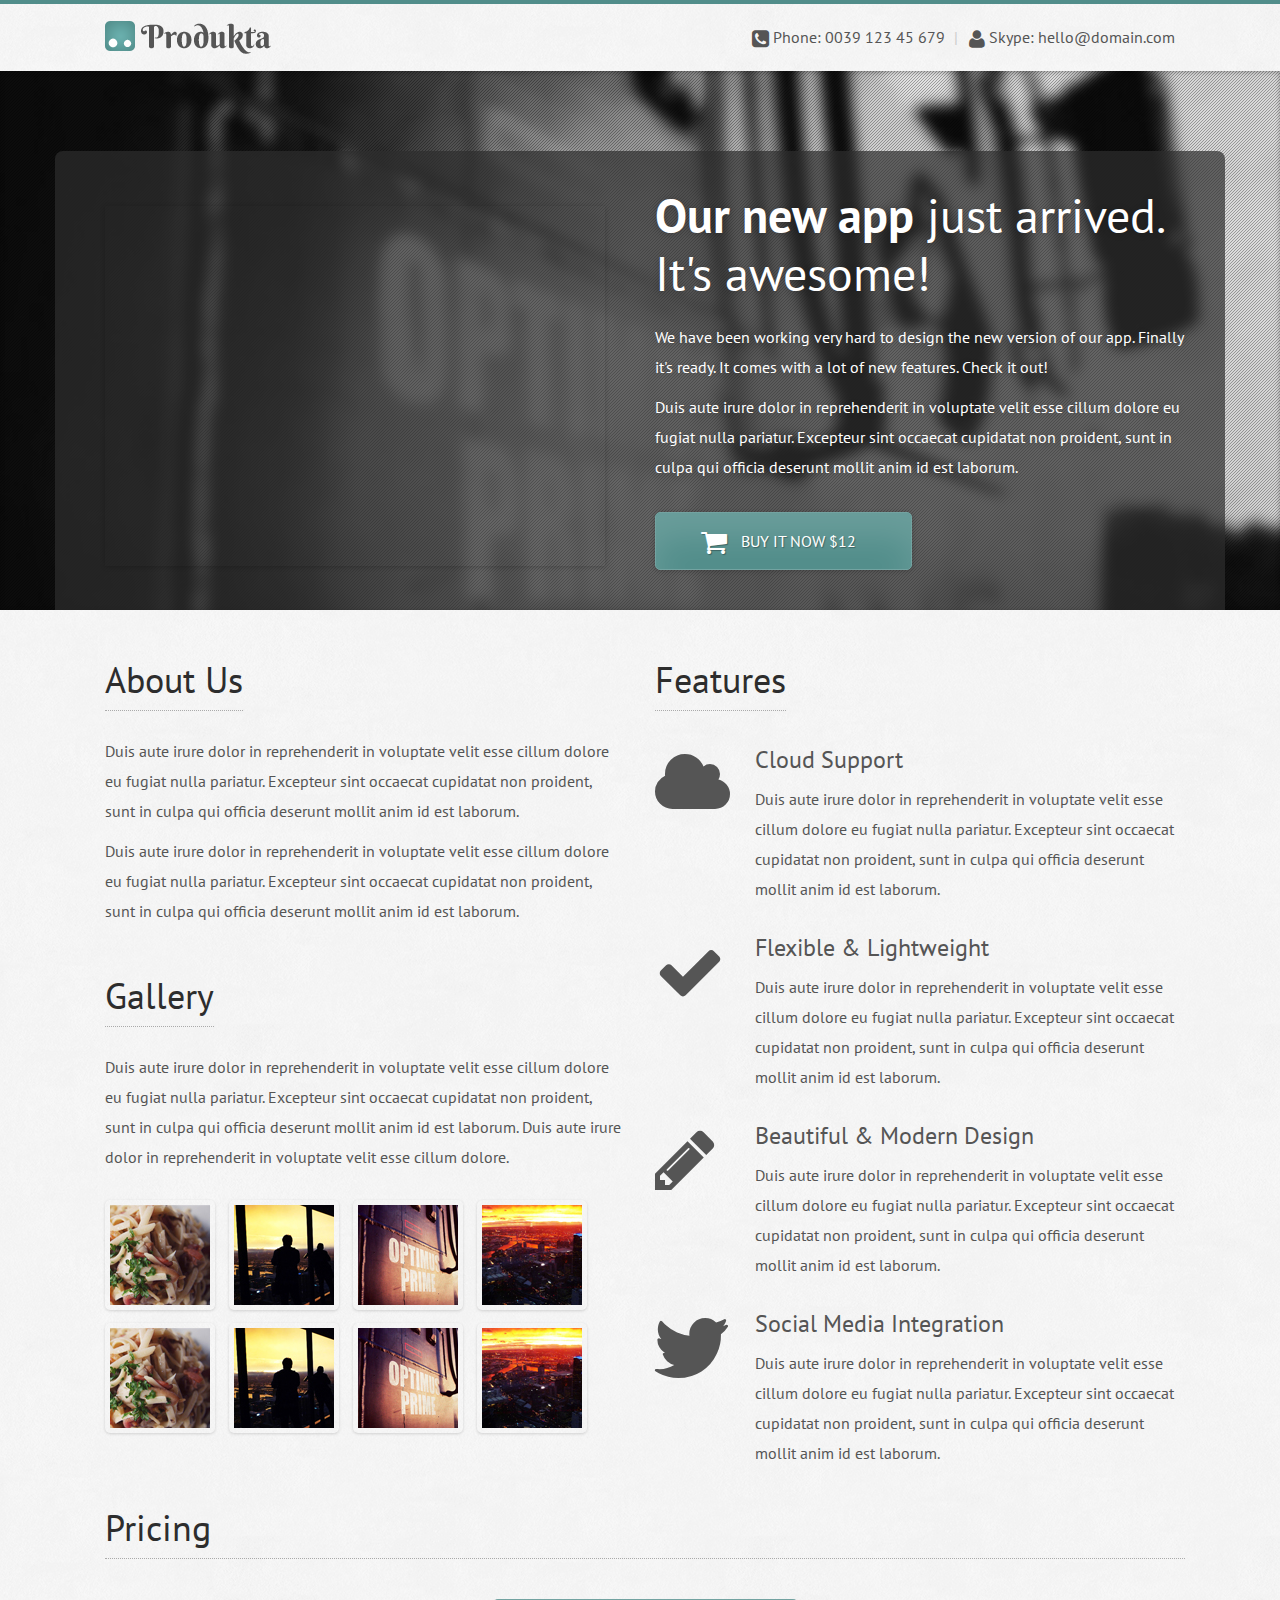
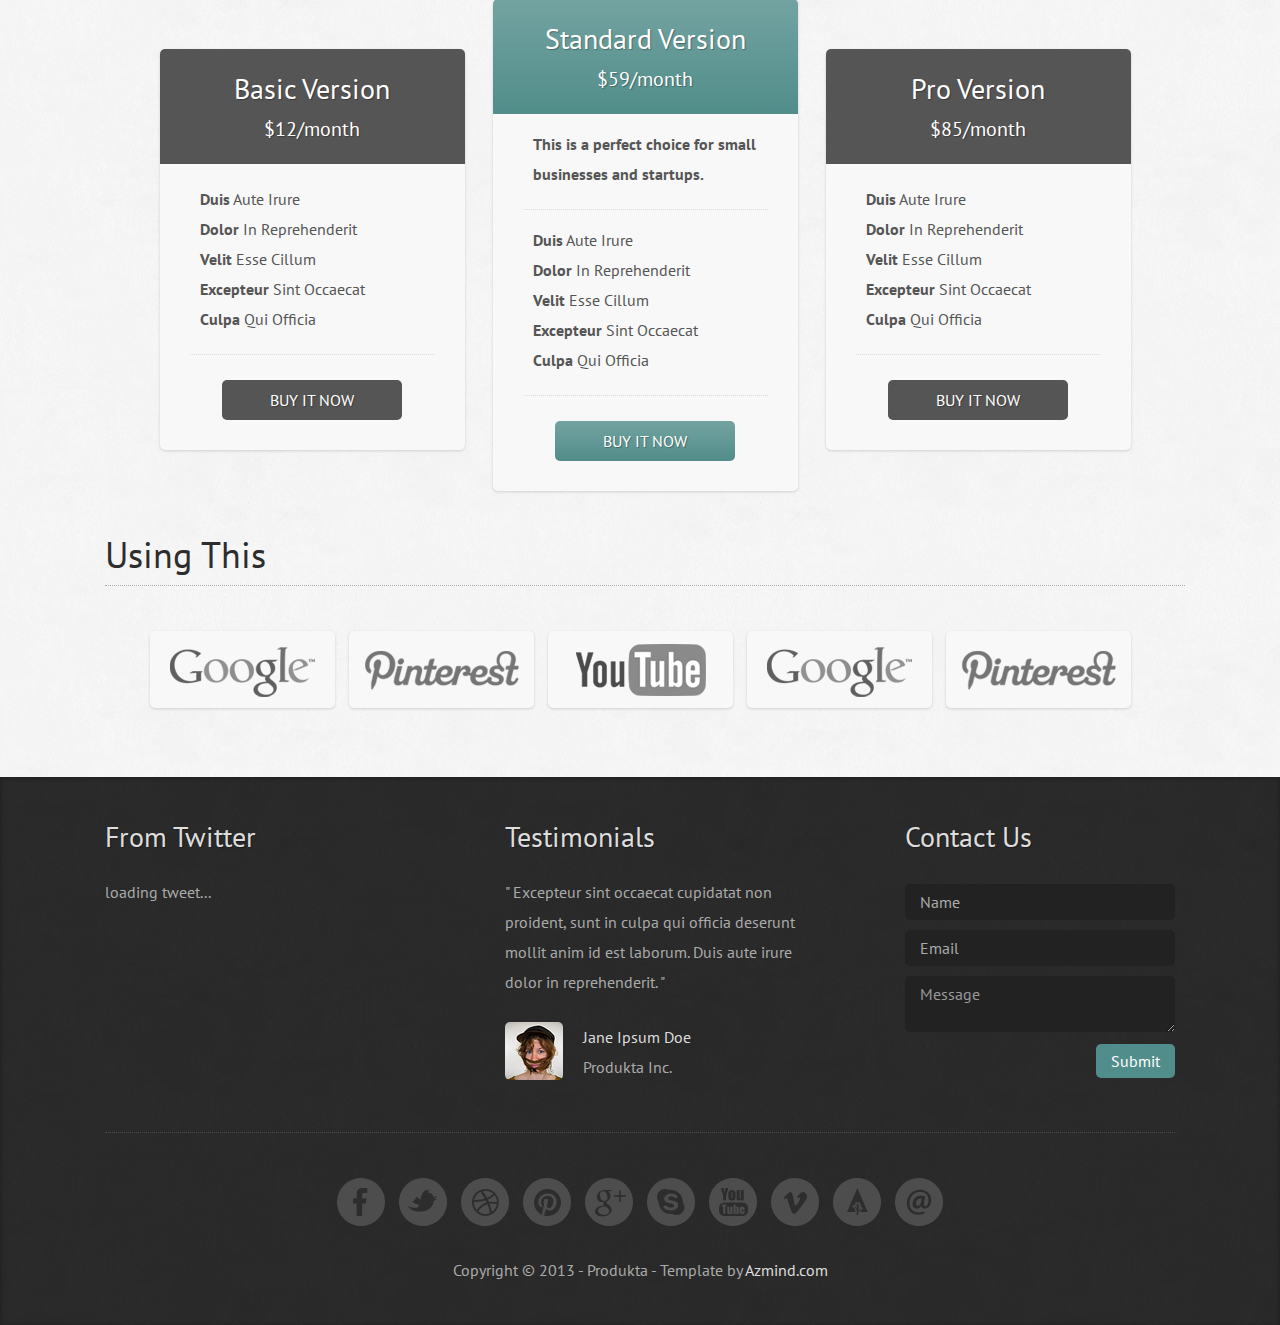
<file: produkta/video.html>
<!DOCTYPE html>
<html lang="en">

    <head>

        <meta charset="utf-8">
        <title>Produkta - Responsive Product Showcase</title>
        <meta name="viewport" content="width=device-width, initial-scale=1.0">
        <meta name="description" content="">
        <meta name="author" content="">

        <!-- CSS -->
        <link rel='stylesheet' href='http://fonts.googleapis.com/css?family=PT+Sans:400,700'>
        <link rel="stylesheet" href="assets/bootstrap/css/bootstrap.min.css">
        <link rel="stylesheet" href="assets/prettyPhoto/css/prettyPhoto.css">
        <link rel="stylesheet" href="assets/font-awesome/css/font-awesome.css">
        <link rel="stylesheet" href="assets/css/social-icons.css">
        <link rel="stylesheet" href="assets/css/video-style.css">

        <!-- HTML5 shim, for IE6-8 support of HTML5 elements -->
        <!--[if lt IE 9]>
            <script src="http://html5shim.googlecode.com/svn/trunk/html5.js"></script>
        <![endif]-->

        <!-- Favicon and touch icons -->
        <link rel="shortcut icon" href="assets/ico/favicon.ico">
        <link rel="apple-touch-icon-precomposed" sizes="144x144" href="assets/ico/apple-touch-icon-144-precomposed.png">
        <link rel="apple-touch-icon-precomposed" sizes="114x114" href="assets/ico/apple-touch-icon-114-precomposed.png">
        <link rel="apple-touch-icon-precomposed" sizes="72x72" href="assets/ico/apple-touch-icon-72-precomposed.png">
        <link rel="apple-touch-icon-precomposed" href="assets/ico/apple-touch-icon-57-precomposed.png">

    </head>

    <body>

        <!-- Header -->
        <div class="container">
            <div class="header row">
                <div class="logo span4">
                    <h2><a href="">Produkta</a></h2>
                </div>
                <div class="tel-skype span8">
                    <p><i class="icon-phone-sign"></i> Phone: 0039 123 45 679 <span class="pipe">|</span> <i class="icon-user"></i> Skype: hello@domain.com</p>
                </div>
            </div>
        </div>

        <!-- Product Showcase -->
        <div class="product-showcase">
            <div class="product-showcase-pattern">
                <div class="container">
                    <div class="row">
                        <div class="span12 product-background">
                            <div class="row">
                                <div class="span6 slideshow-video">
                                    <iframe src="http://www.youtube.com/embed/u5X5cV-4LRo?rel=0" frameborder="0" allowfullscreen></iframe>
                                </div>
                                <div class="span6 product-title">
                                    <h1><strong>Our new app</strong> just arrived. It's awesome!</h1>
                                    <div class="product-description">
                                        <p>We have been working very hard to design the new version of our app. Finally it's ready. It comes with a lot of new features. Check it out!</p>
                                        <p>Duis aute irure dolor in reprehenderit in voluptate velit esse cillum dolore eu fugiat nulla pariatur. Excepteur sint occaecat cupidatat non proident, sunt in culpa qui officia deserunt mollit anim id est laborum.</p>
                                    </div>
                                    <div class="call-to-action"><a href="" class="buy-it-now"><i class="icon-shopping-cart"></i> Buy it now $12</a></div>
                                </div>
                            </div>
                        </div>
                    </div>
                </div>
            </div>
        </div>

        <!-- Content -->
        <div class="container">

            <div class="row">
                <div class="span6">
                    <!-- about us -->
                    <div class="about-us">
                        <h3>About Us</h3>
                        <p>Duis aute irure dolor in reprehenderit in voluptate velit esse cillum dolore eu fugiat nulla pariatur. Excepteur sint occaecat cupidatat non proident, sunt in culpa qui officia deserunt mollit anim id est laborum.</p>
                        <p>Duis aute irure dolor in reprehenderit in voluptate velit esse cillum dolore eu fugiat nulla pariatur. Excepteur sint occaecat cupidatat non proident, sunt in culpa qui officia deserunt mollit anim id est laborum.</p>
                    </div>
                    <!-- gallery -->
                    <div class="gallery">
                        <h3>Gallery</h3>
                        <p>Duis aute irure dolor in reprehenderit in voluptate velit esse cillum dolore eu fugiat nulla pariatur. Excepteur sint occaecat cupidatat non proident, sunt in culpa qui officia deserunt mollit anim id est laborum. Duis aute irure dolor in reprehenderit in voluptate velit esse cillum dolore.</p>
                        <div class="gallery-images">
                            <div class="img-wrapper">
                                <a href="assets/img/gallery/1-big.jpg" rel="prettyPhoto[pp_gal]">
                                    <img src="assets/img/gallery/1.jpg" alt="">
                                    <span class="img-background"><i class="icon-plus"></i></span>
                                </a>
                            </div>
                            <div class="img-wrapper">
                                <a href="assets/img/gallery/2-big.jpg" rel="prettyPhoto[pp_gal]">
                                    <img src="assets/img/gallery/2.jpg" alt="">
                                    <span class="img-background"><i class="icon-plus"></i></span>
                                </a>
                            </div>
                            <div class="img-wrapper">
                                <a href="assets/img/gallery/3-big.jpg" rel="prettyPhoto[pp_gal]">
                                    <img src="assets/img/gallery/3.jpg" alt="">
                                    <span class="img-background"><i class="icon-plus"></i></span>
                                </a>
                            </div>
                            <div class="img-wrapper">
                                <a href="assets/img/gallery/4-big.jpg" rel="prettyPhoto[pp_gal]">
                                    <img src="assets/img/gallery/4.jpg" alt="">
                                    <span class="img-background"><i class="icon-plus"></i></span>
                                </a>
                            </div>
                            <div class="img-wrapper">
                                <a href="assets/img/gallery/1-big.jpg" rel="prettyPhoto[pp_gal]">
                                    <img src="assets/img/gallery/1.jpg" alt="">
                                    <span class="img-background"><i class="icon-plus"></i></span>
                                </a>
                            </div>
                            <div class="img-wrapper">
                                <a href="assets/img/gallery/2-big.jpg" rel="prettyPhoto[pp_gal]">
                                    <img src="assets/img/gallery/2.jpg" alt="">
                                    <span class="img-background"><i class="icon-plus"></i></span>
                                </a>
                            </div>
                            <div class="img-wrapper">
                                <a href="assets/img/gallery/3-big.jpg" rel="prettyPhoto[pp_gal]">
                                    <img src="assets/img/gallery/3.jpg" alt="">
                                    <span class="img-background"><i class="icon-plus"></i></span>
                                </a>
                            </div>
                            <div class="img-wrapper">
                                <a href="assets/img/gallery/4-big.jpg" rel="prettyPhoto[pp_gal]">
                                    <img src="assets/img/gallery/4.jpg" alt="">
                                    <span class="img-background"><i class="icon-plus"></i></span>
                                </a>
                            </div>
                        </div>
                    </div>
                </div>
                <div class="span6">
                    <!-- features -->
                    <div class="features">
                        <h3>Features</h3>
                        <div class="row single-feature">
                            <div class="span1 feature-icon">
                                <i class="icon-cloud"></i>
                            </div>
                            <div class="span5 feature-text">
                                <h4>Cloud Support</h4>
                                <p>Duis aute irure dolor in reprehenderit in voluptate velit esse cillum dolore eu fugiat nulla pariatur. Excepteur sint occaecat cupidatat non proident, sunt in culpa qui officia deserunt mollit anim id est laborum.</p>
                            </div>
                        </div>
                        <div class="row single-feature">
                            <div class="span1 feature-icon">
                                <i class="icon-ok"></i>
                            </div>
                            <div class="span5 feature-text">
                                <h4>Flexible & Lightweight</h4>
                                <p>Duis aute irure dolor in reprehenderit in voluptate velit esse cillum dolore eu fugiat nulla pariatur. Excepteur sint occaecat cupidatat non proident, sunt in culpa qui officia deserunt mollit anim id est laborum.</p>
                            </div>
                        </div>
                        <div class="row single-feature">
                            <div class="span1 feature-icon">
                                <i class="icon-pencil"></i>
                            </div>
                            <div class="span5 feature-text">
                                <h4>Beautiful & Modern Design</h4>
                                <p>Duis aute irure dolor in reprehenderit in voluptate velit esse cillum dolore eu fugiat nulla pariatur. Excepteur sint occaecat cupidatat non proident, sunt in culpa qui officia deserunt mollit anim id est laborum.</p>
                            </div>
                        </div>
                        <div class="row single-feature">
                            <div class="span1 feature-icon">
                                <i class="icon-twitter"></i>
                            </div>
                            <div class="span5 feature-text">
                                <h4>Social Media Integration</h4>
                                <p>Duis aute irure dolor in reprehenderit in voluptate velit esse cillum dolore eu fugiat nulla pariatur. Excepteur sint occaecat cupidatat non proident, sunt in culpa qui officia deserunt mollit anim id est laborum.</p>
                            </div>
                        </div>
                    </div>
                </div>
            </div> <!-- end row -->

            <div class="row">
                <!-- pricing tables -->
                <div class="span12 pricing">
                    <h3>Pricing</h3>
                    <div class="tables-container">
                        <!-- table 1 -->
                        <div class="pricing-table">
                            <div class="pricing-table-header">
                                <h4>Basic Version</h4>
                                <h5>$12/month</h5>
                            </div>
                            <div class="pricing-table-space"></div>
                            <div class="pricing-table-features">
                                <p>
                                   <strong>Duis</strong> Aute Irure<br>
                                   <strong>Dolor</strong> In Reprehenderit<br>
                                   <strong>Velit</strong> Esse Cillum<br>
                                   <strong>Excepteur</strong> Sint Occaecat<br>
                                   <strong>Culpa</strong> Qui Officia
                                </p>
                            </div>
                            <div class="pricing-table-sign-up">
                                <p><a href="">Buy it now</a></p>
                            </div>
                        </div>
                        <!-- table 2 -->
                        <div class="pricing-table pricing-table-highlighted">
                            <div class="pricing-table-header">
                                <h4>Standard Version</h4>
                                <h5>$59/month</h5>
                            </div>
                            <div class="pricing-table-space"></div>
                            <div class="pricing-table-text">
                                <p><strong>This is a perfect choice for small businesses and startups.</strong></p>
                            </div>
                            <div class="pricing-table-features">
                                <p>
                                   <strong>Duis</strong> Aute Irure<br>
                                   <strong>Dolor</strong> In Reprehenderit<br>
                                   <strong>Velit</strong> Esse Cillum<br>
                                   <strong>Excepteur</strong> Sint Occaecat<br>
                                   <strong>Culpa</strong> Qui Officia
                                </p>
                            </div>
                            <div class="pricing-table-sign-up">
                                <p><a href="">Buy it now</a></p>
                            </div>
                        </div>
                        <!-- table 3 -->
                        <div class="pricing-table">
                            <div class="pricing-table-header">
                                <h4>Pro Version</h4>
                                <h5>$85/month</h5>
                            </div>
                            <div class="pricing-table-space"></div>
                            <div class="pricing-table-features">
                                <p>
                                   <strong>Duis</strong> Aute Irure<br>
                                   <strong>Dolor</strong> In Reprehenderit<br>
                                   <strong>Velit</strong> Esse Cillum<br>
                                   <strong>Excepteur</strong> Sint Occaecat<br>
                                   <strong>Culpa</strong> Qui Officia
                                </p>
                            </div>
                            <div class="pricing-table-sign-up">
                                <p><a href="">Buy it now</a></p>
                            </div>
                        </div>
                    </div>
                </div>
            </div> <!-- end row -->

            <div class="row">
                <!-- using this -->
                <div class="span12 using-this">
                    <h3>Using This</h3>
                    <div class="using-this-container">
                        <a class="using-this-google" href="#"></a>
                        <a class="using-this-pinterest" href="#"></a>
                        <a class="using-this-youtube" href="#"></a>
                        <a class="using-this-google" href="#"></a>
                        <a class="using-this-pinterest" href="#"></a>
                    </div>
                </div>
            </div> <!-- end row -->

        </div> <!-- end container -->

        <footer>
            <div class="container">
                <div class="row">
                    <div class="span4 from-twitter">
                        <h3>From Twitter</h3>
                        <div class="show-tweet"></div>
                    </div>
                    <div class="span4 testimonials">
                        <h3>Testimonials</h3>
                        <p>" Excepteur sint occaecat cupidatat non proident, sunt in culpa qui officia deserunt mollit anim id est laborum. Duis aute irure dolor in reprehenderit. "</p>
                        <div class="test-author">
                            <img src="assets/img/testimonials/3.jpg" alt="">
                            <p><span>Jane Ipsum Doe</span><br>Produkta Inc.</p>
                        </div>
                    </div>
                    <div class="span4 contact-us">
                        <h3>Contact Us</h3>
                        <form action="assets/contact.php" method="post">
                            <input type="text" name="name" class="name" placeholder="Name">
                            <input type="text" name="email" class="email" placeholder="Email">
                            <textarea name="message" placeholder="Message"></textarea>
                            <button type="submit">Submit</button>
                        </form>
                    </div>
                </div> <!-- end row -->
                <div class="row">
                    <div class="span12">
                        <div class="social-links">
                            <a class="facebook" href="#"></a>
                            <a class="twitter" href="#"></a>
                            <a class="dribbble" href="#"></a>
                            <a class="pinterest" href="#"></a>
                            <a class="googleplus" href="#"></a>
                            <a class="skype" href="#"></a>
                            <a class="youtube" href="#"></a>
                            <a class="vimeo" href="#"></a>
                            <a class="forrst" href="#"></a>
                            <a class="email" href="#"></a>
                        </div>
                    </div>
                </div> <!-- end row -->
                <div class="row">
                    <div class="span12 copyright">
                        <p>Copyright &copy; 2013 - Produkta - Template by <a href="http://azmind.com" target="_blank">Azmind.com</a></p>
                    </div>
                </div> <!-- end row -->
            </div> <!-- end container -->
        </footer>


        <!-- Javascript -->
        <script src="assets/js/jquery-1.8.2.min.js"></script>
        <script src="assets/js/jquery.backstretch.min.js"></script>
        <script src="assets/js/jquery.tweet.js"></script>
        <script src="assets/prettyPhoto/js/jquery.prettyPhoto.js"></script>
        <script src="assets/js/video-scripts.js"></script>

    </body>

</html>
</file>
<file: produkta/assets/css/social-icons.css>
.social-links a {
    display: inline-block;
    width: 48px;
    height: 48px;
    margin: 5px;
}


.social-links a.twitter { background: url(../img/social-icons/twitter-gray.png); }
.social-links a.dribbble { background: url(../img/social-icons/dribbble-gray.png); }
.social-links a.rss { background: url(../img/social-icons/rss-gray.png); }
.social-links a.pinterest { background: url(../img/social-icons/pinterest-gray.png); }
.social-links a.digg { background: url(../img/social-icons/digg-gray.png); }
.social-links a.flickr { background: url(../img/social-icons/flickr-gray.png); }
.social-links a.forrst { background: url(../img/social-icons/forrst-gray.png); }
.social-links a.vimeo { background: url(../img/social-icons/vimeo-gray.png); }
.social-links a.reddit { background: url(../img/social-icons/reddit-gray.png); }
.social-links a.linkedin { background: url(../img/social-icons/linkedin-gray.png); }
.social-links a.facebook { background: url(../img/social-icons/facebook-gray.png); }
.social-links a.paypal { background: url(../img/social-icons/paypal-gray.png); }
.social-links a.stumbleupon { background: url(../img/social-icons/stumbleupon-gray.png); }
.social-links a.email { background: url(../img/social-icons/email-gray.png); }
.social-links a.deviantart { background: url(../img/social-icons/deviantart-gray.png); }
.social-links a.netvibes { background: url(../img/social-icons/netvibes-gray.png); }
.social-links a.yahoo { background: url(../img/social-icons/yahoo-gray.png); }
.social-links a.github { background: url(../img/social-icons/github-gray.png); }
.social-links a.addthis { background: url(../img/social-icons/addthis-gray.png); }
.social-links a.behance { background: url(../img/social-icons/behance-gray.png); }
.social-links a.blogger { background: url(../img/social-icons/blogger-gray.png); }
.social-links a.slashdot { background: url(../img/social-icons/slashdot-gray.png); }
.social-links a.technorati { background: url(../img/social-icons/technorati-gray.png); }
.social-links a.googleplus { background: url(../img/social-icons/googleplus-gray.png); }
.social-links a.apple { background: url(../img/social-icons/apple-gray.png); }
.social-links a.myspace { background: url(../img/social-icons/myspace-gray.png); }
.social-links a.sharethis { background: url(../img/social-icons/sharethis-gray.png); }
.social-links a.yelp { background: url(../img/social-icons/yelp-gray.png); }
.social-links a.delicious { background: url(../img/social-icons/delicious-gray.png); }
.social-links a.lastfm { background: url(../img/social-icons/lastfm-gray.png); }
.social-links a.youtube { background: url(../img/social-icons/youtube-gray.png); }
.social-links a.skype { background: url(../img/social-icons/skype-gray.png); }
.social-links a.tumblr { background: url(../img/social-icons/tumblr-gray.png); }
.social-links a.aim { background: url(../img/social-icons/aim-gray.png); }
.social-links a.google { background: url(../img/social-icons/google-gray.png); }


.social-links a.twitter:hover { background: url(../img/social-icons/twitter.png); }
.social-links a.dribbble:hover { background: url(../img/social-icons/dribbble.png); }
.social-links a.rss:hover { background: url(../img/social-icons/rss.png); }
.social-links a.pinterest:hover { background: url(../img/social-icons/pinterest.png); }
.social-links a.digg:hover { background: url(../img/social-icons/digg.png); }
.social-links a.flickr:hover { background: url(../img/social-icons/flickr.png); }
.social-links a.forrst:hover { background: url(../img/social-icons/forrst.png); }
.social-links a.vimeo:hover { background: url(../img/social-icons/vimeo.png); }
.social-links a.reddit:hover { background: url(../img/social-icons/reddit.png); }
.social-links a.linkedin:hover { background: url(../img/social-icons/linkedin.png); }
.social-links a.facebook:hover { background: url(../img/social-icons/facebook.png); }
.social-links a.paypal:hover { background: url(../img/social-icons/paypal.png); }
.social-links a.stumbleupon:hover { background: url(../img/social-icons/stumbleupon.png); }
.social-links a.email:hover { background: url(../img/social-icons/email.png); }
.social-links a.deviantart:hover { background: url(../img/social-icons/deviantart.png); }
.social-links a.netvibes:hover { background: url(../img/social-icons/netvibes.png); }
.social-links a.yahoo:hover { background: url(../img/social-icons/yahoo.png); }
.social-links a.github:hover { background: url(../img/social-icons/github.png); }
.social-links a.addthis:hover { background: url(../img/social-icons/addthis.png); }
.social-links a.behance:hover { background: url(../img/social-icons/behance.png); }
.social-links a.blogger:hover { background: url(../img/social-icons/blogger.png); }
.social-links a.slashdot:hover { background: url(../img/social-icons/slashdot.png); }
.social-links a.technorati:hover { background: url(../img/social-icons/technorati.png); }
.social-links a.googleplus:hover { background: url(../img/social-icons/googleplus.png); }
.social-links a.apple:hover { background: url(../img/social-icons/apple.png); }
.social-links a.myspace:hover { background: url(../img/social-icons/myspace.png); }
.social-links a.sharethis:hover { background: url(../img/social-icons/sharethis.png); }
.social-links a.yelp:hover { background: url(../img/social-icons/yelp.png); }
.social-links a.delicious:hover { background: url(../img/social-icons/delicious.png); }
.social-links a.lastfm:hover { background: url(../img/social-icons/lastfm.png); }
.social-links a.youtube:hover { background: url(../img/social-icons/youtube.png); }
.social-links a.skype:hover { background: url(../img/social-icons/skype.png); }
.social-links a.tumblr:hover { background: url(../img/social-icons/tumblr.png); }
.social-links a.aim:hover { background: url(../img/social-icons/aim.png); }
.social-links a.google:hover { background: url(../img/social-icons/google.png); }
</file>
<file: produkta/assets/css/coming-soon-style.css>
/*
 *
 * Template Name: Produkta
 * Template URI: http://azmind.com
 * Description: Produkta - Responsive Product Showcase
 * Author: Anli Zaimi
 * Author URI: http://azmind.com
 *
 */


body {
    background: #f8f8f8 url(../img/pattern.jpg);
    border-top: 4px solid #518d8a;
    font-family: 'PT Sans', Helvetica, Arial, sans-serif;
    font-size: 16px;
    font-weight: 400;
    color: #555;
    text-align: left;
}

strong { font-weight: 700; }
a:hover { text-decoration: none; }

.logo h2 { margin-top: 7px; padding-left: 50px; font-size: 28px; font-weight: 400; color: #555; text-transform: uppercase; }

.logo a {
    display: inline-block;
    width: 166px;
    height: 33px;
    margin-top: 10px;
    background: url(../img/logo.png) left top no-repeat;
    color: #555;
    text-indent: -9999px;
    text-decoration: none;
    -o-transition: all .2s;
    -moz-transition: all .2s;
    -webkit-transition: all .2s;
    -ms-transition: all .2s;
}
.logo a:hover { color: #518d8a; }

.tel-skype p {
    margin-top: 18px;
    padding-right: 50px;
    text-align: right;
    line-height: 30px;
}

.tel-skype i {
    font-size: 20px;
    vertical-align: middle;
}

.tel-skype .pipe { margin: 0 7px 0 5px; color: #ccc; }

::-moz-selection { background: #518d8a; color: #fff; text-shadow: none; }
::selection { background: #518d8a; color: #fff; text-shadow: none; }


/***** Product Showcase / Coming Soon *****/

.product-showcase {
    margin: 0 auto;
    background: #2d2d2d;
}

.product-showcase-pattern {
    margin: 0 auto;
    background-image: url(../img/pattern-2.png);
    -moz-box-shadow: 0 1px 5px 0 rgba(0,0,0,.3) inset;
    -webkit-box-shadow: 0 1px 5px 0 rgba(0,0,0,.3) inset;
    box-shadow: 0 1px 5px 0 rgba(0,0,0,.3) inset;
}

.product-background {
    margin-top: 200px;
    padding-bottom: 40px;
    background: #2d2d2d; /* browsers that don't support rgba */
    background: rgba(45,45,45,.7);
    -moz-border-radius-topleft: 8px;
    -moz-border-radius-topright: 8px;
    -webkit-border-top-left-radius: 8px;
    -webkit-border-top-right-radius: 8px;
    border-top-left-radius: 8px;
    border-top-right-radius: 8px;
}

.product-background h1 {
    margin-top: 35px;
    padding-left: 50px;
    padding-right: 40px;
    font-size: 48px;
    font-weight: 400;
    color: #fff;
    line-height: 58px;
    text-shadow: 0 1px 7px rgba(0,0,0,.2);
}

.product-description {
    padding-left: 50px;
    padding-right: 40px;
    color: #fff;
    line-height: 30px;
    text-shadow: 0 1px 7px rgba(0,0,0,.2);
}

.product-description-right {
    margin-top: 35px;
    padding-left: 0;
}

.timer {
    margin-top: 20px;
    padding-bottom: 30px;
}

.timer span {
    font-size: 40px;
}


.product-description form {
    margin-top: 20px;
    margin-bottom: 0;
}

.product-description form input {
    margin-top: 10px;
    margin-bottom: 0;
    padding: 12px 15px;
    border: 1px solid #fff;
    -moz-border-radius: 5px;
    -webkit-border-radius: 5px;
    border-radius: 5px;
    -moz-box-shadow: 0 1px 5px 0 rgba(0,0,0,.2);
    -webkit-box-shadow: 0 1px 5px 0 rgba(0,0,0,.2);
    box-shadow: 0 1px 5px 0 rgba(0,0,0,.2);
    font-family: 'PT Sans', Helvetica, Arial, sans-serif;
    font-size: 16px;
    color: #555;
}

.product-description form input:focus {
    border: 1px solid #fff;
    -moz-box-shadow: 0 1px 5px 0 rgba(0,0,0,.2);
    -webkit-box-shadow: 0 1px 5px 0 rgba(0,0,0,.2);
    box-shadow: 0 1px 5px 0 rgba(0,0,0,.2);
}

.product-description form input:-moz-placeholder { color: #555; }
.product-description form input:-ms-input-placeholder { color: #555; }
.product-description form input::-webkit-input-placeholder { color: #555; }

.product-description form button {
    margin-top: 10px;
    padding: 12px 25px;
    background: #518d8a;
    border: 0;
    -moz-border-radius: 5px;
    -webkit-border-radius: 5px;
    border-radius: 5px;
    border: 1px solid #73a3a1;
    -moz-box-shadow:
        0 25px 35px 0 rgba(255,255,255,.15) inset,
        0 1px 5px 0 rgba(0,0,0,.2);
    -webkit-box-shadow:
        0 25px 35px 0 rgba(255,255,255,.15) inset,
        0 1px 5px 0 rgba(0,0,0,.2);
    box-shadow:
        0 25px 35px 0 rgba(255,255,255,.15) inset,
        0 1px 5px 0 rgba(0,0,0,.2);
    color: #fff;
    text-transform: uppercase;
    text-shadow: 1px 1px 1px rgba(0,0,0,.3);
    font-family: 'PT Sans', Helvetica, Arial, sans-serif;
    font-size: 16px;
    color: #fff;
    -o-transition: all .2s;
    -moz-transition: all .2s;
    -webkit-transition: all .2s;
    -ms-transition: all .2s;
}

.product-description form button:hover {
    color: #fff;
    -moz-box-shadow:
        0 15px 30px 0 rgba(255,255,255,.1) inset,
        0 1px 5px 0 rgba(0,0,0,.2);
    -webkit-box-shadow:
        0 15px 30px 0 rgba(255,255,255,.1) inset,
        0 1px 5px 0 rgba(0,0,0,.2);
    box-shadow:
        0 15px 30px 0 rgba(255,255,255,.1) inset,
        0 1px 5px 0 rgba(0,0,0,.2);
}

.product-description form button:active {
    -moz-box-shadow:
        0 5px 8px 0 rgba(0,0,0,.1) inset,
        0 1px 4px 0 rgba(0,0,0,.1);
    -webkit-box-shadow:
        0 5px 8px 0 rgba(0,0,0,.1) inset,
        0 1px 4px 0 rgba(0,0,0,.1);
    box-shadow:        
        0 5px 8px 0 rgba(0,0,0,.1) inset,
        0 1px 4px 0 rgba(0,0,0,.1);
    border: 0;
}



/***** Content *****/

.about-us_2 {
    margin-top: 40px;
}

.about-us_2 h3 {
    margin: 0 40px 30px 50px;
    padding: 0 0 10px 0;
    border-bottom: 1px dotted #aaa;
    font-size: 36px;
    font-weight: 400;
    color: #2d2d2d;
}

.about-us_2 h5 {
    margin-left: 50px;
    margin-right: 40px;
    font-size: 20px;
    font-weight: 400;
    line-height: 32px;
}

.about-us_2 p {
    margin-left: 50px;
    margin-right: 40px;
    line-height: 30px;
}

/* Using this */
.using-this {
    margin-top: 35px;
    text-align: center;
}

.using-this h3 {
    margin: 0 40px 40px 50px;
    padding: 0 0 10px 0;
    border-bottom: 1px dotted #aaa;
    font-size: 36px;
    font-weight: 400;
    color: #2d2d2d;
    text-align: left;
}

.using-this-container {
    text-align: center;
}

.using-this-container a {
    display: inline-block;
    width: 185px;
    height: 77px;
    margin: 5px;
    background: #f8f8f8;
    -moz-border-radius: 5px;
    -webkit-border-radius: 5px;
    border-radius: 5px;
    -moz-box-shadow: 0 1px 3px 0 rgba(0,0,0,.15);
    -webkit-box-shadow: 0 1px 3px 0 rgba(0,0,0,.15);
    box-shadow: 0 1px 3px 0 rgba(0,0,0,.15);
    -o-transition: all .2s;
    -moz-transition: all .2s;
    -webkit-transition: all .2s;
    -ms-transition: all .2s;
}

.using-this-container a.using-this-google { background-image: url(../img/clients/google.png); }
.using-this-container a.using-this-youtube { background-image: url(../img/clients/youtube.png); }
.using-this-container a.using-this-pinterest { background-image: url(../img/clients/pinterest.png); }

.using-this-container a.using-this-google:hover { background-image: url(../img/clients/google-hover.png); }
.using-this-container a.using-this-youtube:hover { background-image: url(../img/clients/youtube-hover.png); }
.using-this-container a.using-this-pinterest:hover { background-image: url(../img/clients/pinterest-hover.png); }



/***** Footer *****/

footer {
    margin-top: 60px;
    padding: 30px 0;
    background: #2d2d2d url(../img/pattern-3.jpg);
    -moz-box-shadow: 0 1px 5px 0 rgba(0,0,0,.3) inset;
    -webkit-box-shadow: 0 1px 5px 0 rgba(0,0,0,.3) inset;
    box-shadow: 0 1px 5px 0 rgba(0,0,0,.3) inset;
    color: #aaa;
}

footer h3 {
    margin-left: 50px;
    padding-bottom: 10px;
    font-size: 28px;
    font-weight: 400;
    color: #ddd;
    text-shadow: 1px 1px 1px rgba(0,0,0,.3);
}

footer p { line-height: 30px; }

footer a {
    color: #ddd;
    -o-transition: all .2s;
    -moz-transition: all .2s;
    -webkit-transition: all .2s;
    -ms-transition: all .2s;
}
footer a:hover { color: #aaa; }

.from-twitter .show-tweet {
    margin-left: 50px;
}

.tweet_list {
    margin: 0;
    padding: 0;
    list-style: none;
}
	
.tweet_list li {
    list-style-type: none;
    line-height: 30px;
}

.flickr-feed {
    margin: 17px 0 0 50px;
    overflow: hidden;
}

.flickr-feed li {
    float: left;
    padding: 0 5px 5px 0;
    list-style: none;
}

.flickr-feed li img {
    width: 58px;
    -moz-border-radius: 5px;
    -webkit-border-radius: 5px;
    border-radius: 5px;
}

.flickr-feed a:hover {
    opacity: 0.7;
}

.contact-us form {
    margin: 17px 0 0 50px;
}

.contact-us p {
    margin-left: 50px;
    margin-right: 50px;
}

.contact-us form input, .contact-us form textarea {
    width: 75%;
    padding: 8px 15px;
    background: #222;
    border: 0;
    -moz-border-radius: 5px;
    -webkit-border-radius: 5px;
    border-radius: 5px;
    -moz-box-shadow: none;
    -webkit-box-shadow: none;
    box-shadow: none;
    font-family: 'PT Sans', Helvetica, Arial, sans-serif;
    font-size: 16px;
    color: #aaa;
}

.contact-us form input:focus, .contact-us form textarea:focus {
    -moz-box-shadow: none;
    -webkit-box-shadow: none;
    box-shadow: none;
}

.contact-us form button {
    margin: 2px 0 0 191px;
    padding: 7px 15px;
    background: #518d8a;
    border: 0;
    -moz-border-radius: 5px;
    -webkit-border-radius: 5px;
    border-radius: 5px;
    font-family: 'PT Sans', Helvetica, Arial, sans-serif;
    font-size: 16px;
    color: #fff;
    -o-transition: all .2s;
    -moz-transition: all .2s;
    -webkit-transition: all .2s;
    -ms-transition: all .2s;
}

.contact-us form button:hover {
    background: #222;
    color: #aaa;
}

.contact-us form input:-moz-placeholder { color: #aaa; }
.contact-us form input:-ms-input-placeholder { color: #aaa; }
.contact-us form input::-webkit-input-placeholder { color: #aaa; }

.social-links {
    margin: 40px 50px 0 50px;
    padding-top: 40px;
    border-top: 1px dotted #4d4d4d;
    text-align: center;
}

.copyright {
    margin-top: 20px;
    text-align: center;
}



/***** Media Queries *****/

@media (min-width: 980px) and (max-width: 1200px) {

    .timer span { font-size: 30px; }

    .flickr-feed li img { width: 48px; }

    .contact-us form button { margin-left: 138px; }

}

@media (min-width: 768px) and (max-width: 979px) {

    .product-description form button { padding-left: 20px; padding-right: 20px; }

    .product-description form button:active { border: 1px solid transparent; }

    .timer span { font-size: 24px; }

    footer h3, .from-twitter .show-tweet, .flickr-feed, .contact-us form, .contact-us p { margin-left: 0; }

    .flickr-feed li img { width: 48px; }

    .contact-us p { margin-right: 0; }

    .contact-us form input, .contact-us form textarea { width: 87%; }

    .contact-us form button { margin-left: 149px; }

}

@media (max-width: 767px) {

    body { padding-left: 0; padding-right: 0; }

    .logo h2 { padding-left: 0; text-align: center; }

    .tel-skype p { margin-bottom: 11px; padding-right: 0; text-align: center; }

    .product-background { width: 90%; margin-top: 80px; margin-left: auto; margin-right: auto; text-align: center; }

    .product-background h1 { margin-top: 25px; }

    .product-description { padding-left: 40px; padding-right: 40px; }

    .product-description-right { margin-top: 0; }

    .product-description form button:active { border: 1px solid transparent; }

    .timer span { font-size: 40px; }

    .about-us_2 h3, .about-us_2 h5 { margin-left: 50px; margin-right: 50px; }

    .about-us_2 p { margin-left: 50px; margin-right: 50px; }

    .using-this { margin-top: 40px; }

    .using-this h3 { margin-left: 50px; margin-right: 50px; }

    footer { padding-top: 0; }

    footer h3 { margin-top: 40px; }

    footer h3, .from-twitter .show-tweet, .flickr-feed, .contact-us form, .contact-us p, .copyright p { margin-left: 50px; margin-right: 50px; }

    .contact-us form input, .contact-us form textarea { width: 87%; }

    .contact-us form button { margin-left: 0; }

    .social-links { margin-top: 45px; }

}

@media (max-width: 514px) {

    .product-description form input { width: 80%; }

}

@media (max-width: 480px) {

}
</file>
<file: produkta/assets/prettyPhoto/css/prettyPhoto.css>
div.pp_default .pp_top,div.pp_default .pp_top .pp_middle,div.pp_default .pp_top .pp_left,div.pp_default .pp_top .pp_right,div.pp_default .pp_bottom,div.pp_default .pp_bottom .pp_left,div.pp_default .pp_bottom .pp_middle,div.pp_default .pp_bottom .pp_right{height:13px}
div.pp_default .pp_top .pp_left{background:url(../images/prettyPhoto/default/sprite.png) -78px -93px no-repeat}
div.pp_default .pp_top .pp_middle{background:url(../images/prettyPhoto/default/sprite_x.png) top left repeat-x}
div.pp_default .pp_top .pp_right{background:url(../images/prettyPhoto/default/sprite.png) -112px -93px no-repeat}
div.pp_default .pp_content .ppt{color:#f8f8f8}
div.pp_default .pp_content_container .pp_left{background:url(../images/prettyPhoto/default/sprite_y.png) -7px 0 repeat-y;padding-left:13px}
div.pp_default .pp_content_container .pp_right{background:url(../images/prettyPhoto/default/sprite_y.png) top right repeat-y;padding-right:13px}
div.pp_default .pp_next:hover{background:url(../images/prettyPhoto/default/sprite_next.png) center right no-repeat;cursor:pointer}
div.pp_default .pp_previous:hover{background:url(../images/prettyPhoto/default/sprite_prev.png) center left no-repeat;cursor:pointer}
div.pp_default .pp_expand{background:url(../images/prettyPhoto/default/sprite.png) 0 -29px no-repeat;cursor:pointer;width:28px;height:28px}
div.pp_default .pp_expand:hover{background:url(../images/prettyPhoto/default/sprite.png) 0 -56px no-repeat;cursor:pointer}
div.pp_default .pp_contract{background:url(../images/prettyPhoto/default/sprite.png) 0 -84px no-repeat;cursor:pointer;width:28px;height:28px}
div.pp_default .pp_contract:hover{background:url(../images/prettyPhoto/default/sprite.png) 0 -113px no-repeat;cursor:pointer}
div.pp_default .pp_close{width:30px;height:30px;background:url(../images/prettyPhoto/default/sprite.png) 2px 1px no-repeat;cursor:pointer}
div.pp_default .pp_gallery ul li a{background:url(../images/prettyPhoto/default/default_thumb.png) center center #f8f8f8;border:1px solid #aaa}
div.pp_default .pp_social{margin-top:7px}
div.pp_default .pp_gallery a.pp_arrow_previous,div.pp_default .pp_gallery a.pp_arrow_next{position:static;left:auto}
div.pp_default .pp_nav .pp_play,div.pp_default .pp_nav .pp_pause{background:url(../images/prettyPhoto/default/sprite.png) -51px 1px no-repeat;height:30px;width:30px}
div.pp_default .pp_nav .pp_pause{background-position:-51px -29px}
div.pp_default a.pp_arrow_previous,div.pp_default a.pp_arrow_next{background:url(../images/prettyPhoto/default/sprite.png) -31px -3px no-repeat;height:20px;width:20px;margin:4px 0 0}
div.pp_default a.pp_arrow_next{left:52px;background-position:-82px -3px}
div.pp_default .pp_content_container .pp_details{margin-top:5px}
div.pp_default .pp_nav{clear:none;height:30px;width:110px;position:relative}
div.pp_default .pp_nav .currentTextHolder{font-family:Georgia;font-style:italic;color:#999;font-size:11px;left:75px;line-height:25px;position:absolute;top:2px;margin:0;padding:0 0 0 10px}
div.pp_default .pp_close:hover,div.pp_default .pp_nav .pp_play:hover,div.pp_default .pp_nav .pp_pause:hover,div.pp_default .pp_arrow_next:hover,div.pp_default .pp_arrow_previous:hover{opacity:0.7}
div.pp_default .pp_description{font-size:11px;font-weight:700;line-height:14px;margin:5px 50px 5px 0}
div.pp_default .pp_bottom .pp_left{background:url(../images/prettyPhoto/default/sprite.png) -78px -127px no-repeat}
div.pp_default .pp_bottom .pp_middle{background:url(../images/prettyPhoto/default/sprite_x.png) bottom left repeat-x}
div.pp_default .pp_bottom .pp_right{background:url(../images/prettyPhoto/default/sprite.png) -112px -127px no-repeat}
div.pp_default .pp_loaderIcon{background:url(../images/prettyPhoto/default/loader.gif) center center no-repeat}
div.light_rounded .pp_top .pp_left{background:url(../images/prettyPhoto/light_rounded/sprite.png) -88px -53px no-repeat}
div.light_rounded .pp_top .pp_right{background:url(../images/prettyPhoto/light_rounded/sprite.png) -110px -53px no-repeat}
div.light_rounded .pp_next:hover{background:url(../images/prettyPhoto/light_rounded/btnNext.png) center right no-repeat;cursor:pointer}
div.light_rounded .pp_previous:hover{background:url(../images/prettyPhoto/light_rounded/btnPrevious.png) center left no-repeat;cursor:pointer}
div.light_rounded .pp_expand{background:url(../images/prettyPhoto/light_rounded/sprite.png) -31px -26px no-repeat;cursor:pointer}
div.light_rounded .pp_expand:hover{background:url(../images/prettyPhoto/light_rounded/sprite.png) -31px -47px no-repeat;cursor:pointer}
div.light_rounded .pp_contract{background:url(../images/prettyPhoto/light_rounded/sprite.png) 0 -26px no-repeat;cursor:pointer}
div.light_rounded .pp_contract:hover{background:url(../images/prettyPhoto/light_rounded/sprite.png) 0 -47px no-repeat;cursor:pointer}
div.light_rounded .pp_close{width:75px;height:22px;background:url(../images/prettyPhoto/light_rounded/sprite.png) -1px -1px no-repeat;cursor:pointer}
div.light_rounded .pp_nav .pp_play{background:url(../images/prettyPhoto/light_rounded/sprite.png) -1px -100px no-repeat;height:15px;width:14px}
div.light_rounded .pp_nav .pp_pause{background:url(../images/prettyPhoto/light_rounded/sprite.png) -24px -100px no-repeat;height:15px;width:14px}
div.light_rounded .pp_arrow_previous{background:url(../images/prettyPhoto/light_rounded/sprite.png) 0 -71px no-repeat}
div.light_rounded .pp_arrow_next{background:url(../images/prettyPhoto/light_rounded/sprite.png) -22px -71px no-repeat}
div.light_rounded .pp_bottom .pp_left{background:url(../images/prettyPhoto/light_rounded/sprite.png) -88px -80px no-repeat}
div.light_rounded .pp_bottom .pp_right{background:url(../images/prettyPhoto/light_rounded/sprite.png) -110px -80px no-repeat}
div.dark_rounded .pp_top .pp_left{background:url(../images/prettyPhoto/dark_rounded/sprite.png) -88px -53px no-repeat}
div.dark_rounded .pp_top .pp_right{background:url(../images/prettyPhoto/dark_rounded/sprite.png) -110px -53px no-repeat}
div.dark_rounded .pp_content_container .pp_left{background:url(../images/prettyPhoto/dark_rounded/contentPattern.png) top left repeat-y}
div.dark_rounded .pp_content_container .pp_right{background:url(../images/prettyPhoto/dark_rounded/contentPattern.png) top right repeat-y}
div.dark_rounded .pp_next:hover{background:url(../images/prettyPhoto/dark_rounded/btnNext.png) center right no-repeat;cursor:pointer}
div.dark_rounded .pp_previous:hover{background:url(../images/prettyPhoto/dark_rounded/btnPrevious.png) center left no-repeat;cursor:pointer}
div.dark_rounded .pp_expand{background:url(../images/prettyPhoto/dark_rounded/sprite.png) -31px -26px no-repeat;cursor:pointer}
div.dark_rounded .pp_expand:hover{background:url(../images/prettyPhoto/dark_rounded/sprite.png) -31px -47px no-repeat;cursor:pointer}
div.dark_rounded .pp_contract{background:url(../images/prettyPhoto/dark_rounded/sprite.png) 0 -26px no-repeat;cursor:pointer}
div.dark_rounded .pp_contract:hover{background:url(../images/prettyPhoto/dark_rounded/sprite.png) 0 -47px no-repeat;cursor:pointer}
div.dark_rounded .pp_close{width:75px;height:22px;background:url(../images/prettyPhoto/dark_rounded/sprite.png) -1px -1px no-repeat;cursor:pointer}
div.dark_rounded .pp_description{margin-right:85px;color:#fff}
div.dark_rounded .pp_nav .pp_play{background:url(../images/prettyPhoto/dark_rounded/sprite.png) -1px -100px no-repeat;height:15px;width:14px}
div.dark_rounded .pp_nav .pp_pause{background:url(../images/prettyPhoto/dark_rounded/sprite.png) -24px -100px no-repeat;height:15px;width:14px}
div.dark_rounded .pp_arrow_previous{background:url(../images/prettyPhoto/dark_rounded/sprite.png) 0 -71px no-repeat}
div.dark_rounded .pp_arrow_next{background:url(../images/prettyPhoto/dark_rounded/sprite.png) -22px -71px no-repeat}
div.dark_rounded .pp_bottom .pp_left{background:url(../images/prettyPhoto/dark_rounded/sprite.png) -88px -80px no-repeat}
div.dark_rounded .pp_bottom .pp_right{background:url(../images/prettyPhoto/dark_rounded/sprite.png) -110px -80px no-repeat}
div.dark_rounded .pp_loaderIcon{background:url(../images/prettyPhoto/dark_rounded/loader.gif) center center no-repeat}
div.dark_square .pp_left,div.dark_square .pp_middle,div.dark_square .pp_right,div.dark_square .pp_content{background:#000}
div.dark_square .pp_description{color:#fff;margin:0 85px 0 0}
div.dark_square .pp_loaderIcon{background:url(../images/prettyPhoto/dark_square/loader.gif) center center no-repeat}
div.dark_square .pp_expand{background:url(../images/prettyPhoto/dark_square/sprite.png) -31px -26px no-repeat;cursor:pointer}
div.dark_square .pp_expand:hover{background:url(../images/prettyPhoto/dark_square/sprite.png) -31px -47px no-repeat;cursor:pointer}
div.dark_square .pp_contract{background:url(../images/prettyPhoto/dark_square/sprite.png) 0 -26px no-repeat;cursor:pointer}
div.dark_square .pp_contract:hover{background:url(../images/prettyPhoto/dark_square/sprite.png) 0 -47px no-repeat;cursor:pointer}
div.dark_square .pp_close{width:75px;height:22px;background:url(../images/prettyPhoto/dark_square/sprite.png) -1px -1px no-repeat;cursor:pointer}
div.dark_square .pp_nav{clear:none}
div.dark_square .pp_nav .pp_play{background:url(../images/prettyPhoto/dark_square/sprite.png) -1px -100px no-repeat;height:15px;width:14px}
div.dark_square .pp_nav .pp_pause{background:url(../images/prettyPhoto/dark_square/sprite.png) -24px -100px no-repeat;height:15px;width:14px}
div.dark_square .pp_arrow_previous{background:url(../images/prettyPhoto/dark_square/sprite.png) 0 -71px no-repeat}
div.dark_square .pp_arrow_next{background:url(../images/prettyPhoto/dark_square/sprite.png) -22px -71px no-repeat}
div.dark_square .pp_next:hover{background:url(../images/prettyPhoto/dark_square/btnNext.png) center right no-repeat;cursor:pointer}
div.dark_square .pp_previous:hover{background:url(../images/prettyPhoto/dark_square/btnPrevious.png) center left no-repeat;cursor:pointer}
div.light_square .pp_expand{background:url(../images/prettyPhoto/light_square/sprite.png) -31px -26px no-repeat;cursor:pointer}
div.light_square .pp_expand:hover{background:url(../images/prettyPhoto/light_square/sprite.png) -31px -47px no-repeat;cursor:pointer}
div.light_square .pp_contract{background:url(../images/prettyPhoto/light_square/sprite.png) 0 -26px no-repeat;cursor:pointer}
div.light_square .pp_contract:hover{background:url(../images/prettyPhoto/light_square/sprite.png) 0 -47px no-repeat;cursor:pointer}
div.light_square .pp_close{width:75px;height:22px;background:url(../images/prettyPhoto/light_square/sprite.png) -1px -1px no-repeat;cursor:pointer}
div.light_square .pp_nav .pp_play{background:url(../images/prettyPhoto/light_square/sprite.png) -1px -100px no-repeat;height:15px;width:14px}
div.light_square .pp_nav .pp_pause{background:url(../images/prettyPhoto/light_square/sprite.png) -24px -100px no-repeat;height:15px;width:14px}
div.light_square .pp_arrow_previous{background:url(../images/prettyPhoto/light_square/sprite.png) 0 -71px no-repeat}
div.light_square .pp_arrow_next{background:url(../images/prettyPhoto/light_square/sprite.png) -22px -71px no-repeat}
div.light_square .pp_next:hover{background:url(../images/prettyPhoto/light_square/btnNext.png) center right no-repeat;cursor:pointer}
div.light_square .pp_previous:hover{background:url(../images/prettyPhoto/light_square/btnPrevious.png) center left no-repeat;cursor:pointer}
div.facebook .pp_top .pp_left{background:url(../images/prettyPhoto/facebook/sprite.png) -88px -53px no-repeat}
div.facebook .pp_top .pp_middle{background:url(../images/prettyPhoto/facebook/contentPatternTop.png) top left repeat-x}
div.facebook .pp_top .pp_right{background:url(../images/prettyPhoto/facebook/sprite.png) -110px -53px no-repeat}
div.facebook .pp_content_container .pp_left{background:url(../images/prettyPhoto/facebook/contentPatternLeft.png) top left repeat-y}
div.facebook .pp_content_container .pp_right{background:url(../images/prettyPhoto/facebook/contentPatternRight.png) top right repeat-y}
div.facebook .pp_expand{background:url(../images/prettyPhoto/facebook/sprite.png) -31px -26px no-repeat;cursor:pointer}
div.facebook .pp_expand:hover{background:url(../images/prettyPhoto/facebook/sprite.png) -31px -47px no-repeat;cursor:pointer}
div.facebook .pp_contract{background:url(../images/prettyPhoto/facebook/sprite.png) 0 -26px no-repeat;cursor:pointer}
div.facebook .pp_contract:hover{background:url(../images/prettyPhoto/facebook/sprite.png) 0 -47px no-repeat;cursor:pointer}
div.facebook .pp_close{width:22px;height:22px;background:url(../images/prettyPhoto/facebook/sprite.png) -1px -1px no-repeat;cursor:pointer}
div.facebook .pp_description{margin:0 37px 0 0}
div.facebook .pp_loaderIcon{background:url(../images/prettyPhoto/facebook/loader.gif) center center no-repeat}
div.facebook .pp_arrow_previous{background:url(../images/prettyPhoto/facebook/sprite.png) 0 -71px no-repeat;height:22px;margin-top:0;width:22px}
div.facebook .pp_arrow_previous.disabled{background-position:0 -96px;cursor:default}
div.facebook .pp_arrow_next{background:url(../images/prettyPhoto/facebook/sprite.png) -32px -71px no-repeat;height:22px;margin-top:0;width:22px}
div.facebook .pp_arrow_next.disabled{background-position:-32px -96px;cursor:default}
div.facebook .pp_nav{margin-top:0}
div.facebook .pp_nav p{font-size:15px;padding:0 3px 0 4px}
div.facebook .pp_nav .pp_play{background:url(../images/prettyPhoto/facebook/sprite.png) -1px -123px no-repeat;height:22px;width:22px}
div.facebook .pp_nav .pp_pause{background:url(../images/prettyPhoto/facebook/sprite.png) -32px -123px no-repeat;height:22px;width:22px}
div.facebook .pp_next:hover{background:url(../images/prettyPhoto/facebook/btnNext.png) center right no-repeat;cursor:pointer}
div.facebook .pp_previous:hover{background:url(../images/prettyPhoto/facebook/btnPrevious.png) center left no-repeat;cursor:pointer}
div.facebook .pp_bottom .pp_left{background:url(../images/prettyPhoto/facebook/sprite.png) -88px -80px no-repeat}
div.facebook .pp_bottom .pp_middle{background:url(../images/prettyPhoto/facebook/contentPatternBottom.png) top left repeat-x}
div.facebook .pp_bottom .pp_right{background:url(../images/prettyPhoto/facebook/sprite.png) -110px -80px no-repeat}
div.pp_pic_holder a:focus{outline:none}
div.pp_overlay{background:#000;display:none;left:0;position:absolute;top:0;width:100%;z-index:9500}
div.pp_pic_holder{display:none;position:absolute;width:100px;z-index:10000}
.pp_content{height:40px;min-width:40px}
* html .pp_content{width:40px}
.pp_content_container{position:relative;text-align:left;width:100%}
.pp_content_container .pp_left{padding-left:20px}
.pp_content_container .pp_right{padding-right:20px}
.pp_content_container .pp_details{float:left;margin:10px 0 2px}
.pp_description{display:none;margin:0}
.pp_social{float:left;margin:0}
.pp_social .facebook{float:left;margin-left:5px;width:55px;overflow:hidden}
.pp_social .twitter{float:left}
.pp_nav{clear:right;float:left;margin:3px 10px 0 0}
.pp_nav p{float:left;white-space:nowrap;margin:2px 4px}
.pp_nav .pp_play,.pp_nav .pp_pause{float:left;margin-right:4px;text-indent:-10000px}
a.pp_arrow_previous,a.pp_arrow_next{display:block;float:left;height:15px;margin-top:3px;overflow:hidden;text-indent:-10000px;width:14px}
.pp_hoverContainer{position:absolute;top:0;width:100%;z-index:2000}
.pp_gallery{display:none;left:50%;margin-top:-50px;position:absolute;z-index:10000}
.pp_gallery div{float:left;overflow:hidden;position:relative}
.pp_gallery ul{float:left;height:35px;position:relative;white-space:nowrap;margin:0 0 0 5px;padding:0}
.pp_gallery ul a{border:1px rgba(0,0,0,0.5) solid;display:block;float:left;height:33px;overflow:hidden}
.pp_gallery ul a img{border:0}
.pp_gallery li{display:block;float:left;margin:0 5px 0 0;padding:0}
.pp_gallery li.default a{background:url(../images/prettyPhoto/facebook/default_thumbnail.gif) 0 0 no-repeat;display:block;height:33px;width:50px}
.pp_gallery .pp_arrow_previous,.pp_gallery .pp_arrow_next{margin-top:7px!important}
a.pp_next{background:url(../images/prettyPhoto/light_rounded/btnNext.png) 10000px 10000px no-repeat;display:block;float:right;height:100%;text-indent:-10000px;width:49%}
a.pp_previous{background:url(../images/prettyPhoto/light_rounded/btnNext.png) 10000px 10000px no-repeat;display:block;float:left;height:100%;text-indent:-10000px;width:49%}
a.pp_expand,a.pp_contract{cursor:pointer;display:none;height:20px;position:absolute;right:30px;text-indent:-10000px;top:10px;width:20px;z-index:20000}
a.pp_close{position:absolute;right:0;top:0;display:block;line-height:22px;text-indent:-10000px}
.pp_loaderIcon{display:block;height:24px;left:50%;position:absolute;top:50%;width:24px;margin:-12px 0 0 -12px}
#pp_full_res{line-height:1!important}
#pp_full_res .pp_inline{text-align:left}
#pp_full_res .pp_inline p{margin:0 0 15px}
div.ppt{color:#fff;display:none;font-size:17px;z-index:9999;margin:0 0 5px 15px}
div.pp_default .pp_content,div.light_rounded .pp_content{background-color:#fff}
div.pp_default #pp_full_res .pp_inline,div.light_rounded .pp_content .ppt,div.light_rounded #pp_full_res .pp_inline,div.light_square .pp_content .ppt,div.light_square #pp_full_res .pp_inline,div.facebook .pp_content .ppt,div.facebook #pp_full_res .pp_inline{color:#000}
div.pp_default .pp_gallery ul li a:hover,div.pp_default .pp_gallery ul li.selected a,.pp_gallery ul a:hover,.pp_gallery li.selected a{border-color:#fff}
div.pp_default .pp_details,div.light_rounded .pp_details,div.dark_rounded .pp_details,div.dark_square .pp_details,div.light_square .pp_details,div.facebook .pp_details{position:relative}
div.light_rounded .pp_top .pp_middle,div.light_rounded .pp_content_container .pp_left,div.light_rounded .pp_content_container .pp_right,div.light_rounded .pp_bottom .pp_middle,div.light_square .pp_left,div.light_square .pp_middle,div.light_square .pp_right,div.light_square .pp_content,div.facebook .pp_content{background:#fff}
div.light_rounded .pp_description,div.light_square .pp_description{margin-right:85px}
div.light_rounded .pp_gallery a.pp_arrow_previous,div.light_rounded .pp_gallery a.pp_arrow_next,div.dark_rounded .pp_gallery a.pp_arrow_previous,div.dark_rounded .pp_gallery a.pp_arrow_next,div.dark_square .pp_gallery a.pp_arrow_previous,div.dark_square .pp_gallery a.pp_arrow_next,div.light_square .pp_gallery a.pp_arrow_previous,div.light_square .pp_gallery a.pp_arrow_next{margin-top:12px!important}
div.light_rounded .pp_arrow_previous.disabled,div.dark_rounded .pp_arrow_previous.disabled,div.dark_square .pp_arrow_previous.disabled,div.light_square .pp_arrow_previous.disabled{background-position:0 -87px;cursor:default}
div.light_rounded .pp_arrow_next.disabled,div.dark_rounded .pp_arrow_next.disabled,div.dark_square .pp_arrow_next.disabled,div.light_square .pp_arrow_next.disabled{background-position:-22px -87px;cursor:default}
div.light_rounded .pp_loaderIcon,div.light_square .pp_loaderIcon{background:url(../images/prettyPhoto/light_rounded/loader.gif) center center no-repeat}
div.dark_rounded .pp_top .pp_middle,div.dark_rounded .pp_content,div.dark_rounded .pp_bottom .pp_middle{background:url(../images/prettyPhoto/dark_rounded/contentPattern.png) top left repeat}
div.dark_rounded .currentTextHolder,div.dark_square .currentTextHolder{color:#c4c4c4}
div.dark_rounded #pp_full_res .pp_inline,div.dark_square #pp_full_res .pp_inline{color:#fff}
.pp_top,.pp_bottom{height:20px;position:relative}
* html .pp_top,* html .pp_bottom{padding:0 20px}
.pp_top .pp_left,.pp_bottom .pp_left{height:20px;left:0;position:absolute;width:20px}
.pp_top .pp_middle,.pp_bottom .pp_middle{height:20px;left:20px;position:absolute;right:20px}
* html .pp_top .pp_middle,* html .pp_bottom .pp_middle{left:0;position:static}
.pp_top .pp_right,.pp_bottom .pp_right{height:20px;left:auto;position:absolute;right:0;top:0;width:20px}
.pp_fade,.pp_gallery li.default a img{display:none}
</file>
<file: produkta/assets/css/ebook-style.css>
/*
 *
 * Template Name: Produkta
 * Template URI: http://azmind.com
 * Description: Produkta - Responsive Product Showcase
 * Author: Anli Zaimi
 * Author URI: http://azmind.com
 *
 */


body {
    background: #f8f8f8 url(../img/pattern.jpg);
    border-top: 4px solid #518d8a;
    font-family: 'PT Sans', Helvetica, Arial, sans-serif;
    font-size: 16px;
    font-weight: 400;
    color: #555;
    text-align: left;
}

strong { font-weight: 700; }
a:hover { text-decoration: none; }

.logo h2 { margin-top: 7px; padding-left: 50px; font-size: 28px; font-weight: 400; color: #555; text-transform: uppercase; }

.logo a {
    display: inline-block;
    width: 166px;
    height: 33px;
    margin-top: 10px;
    background: url(../img/logo.png) left top no-repeat;
    color: #555;
    text-indent: -9999px;
    text-decoration: none;
    -o-transition: all .2s;
    -moz-transition: all .2s;
    -webkit-transition: all .2s;
    -ms-transition: all .2s;
}
.logo a:hover { color: #518d8a; }

.tel-skype p {
    margin-top: 18px;
    padding-right: 50px;
    text-align: right;
    line-height: 30px;
}

.tel-skype i {
    font-size: 20px;
    vertical-align: middle;
}

.tel-skype .pipe { margin: 0 7px 0 5px; color: #ccc; }

::-moz-selection { background: #518d8a; color: #fff; text-shadow: none; }
::selection { background: #518d8a; color: #fff; text-shadow: none; }


/***** Product Showcase *****/

.product-showcase {
    margin: 0 auto;
    background: #2d2d2d;
}

.product-showcase-pattern {
    margin: 0 auto;
    background-image: url(../img/pattern-2.png);
    -moz-box-shadow: 0 1px 5px 0 rgba(0,0,0,.3) inset;
    -webkit-box-shadow: 0 1px 5px 0 rgba(0,0,0,.3) inset;
    box-shadow: 0 1px 5px 0 rgba(0,0,0,.3) inset;
}

.product-background {
    margin-top: 80px;
    padding-bottom: 40px;
    background: #2d2d2d; /* browsers that don't support rgba */
    background: rgba(45,45,45,.7);
    -moz-border-radius-topleft: 8px;
    -moz-border-radius-topright: 8px;
    -webkit-border-top-left-radius: 8px;
    -webkit-border-top-right-radius: 8px;
    border-top-left-radius: 8px;
    border-top-right-radius: 8px;
}

.product-title {
    margin: 25px 0 0 0;
}

.product-title h1 {
    padding-right: 40px;
    font-size: 48px;
    font-weight: 400;
    color: #fff;
    line-height: 58px;
    text-shadow: 0 1px 7px rgba(0,0,0,.2);
}

.product-title div.product-description {
    margin-top: 20px;
    padding-right: 40px;
    color: #fff;
    line-height: 30px;
    text-shadow: 0 1px 7px rgba(0,0,0,.2);
}

.product-title div.product-description h3 {
    margin-top: 25px;
    font-size: 24px;
    font-weight: 400;
    line-height: 28px;
}

.product-title div.product-description form {
    margin-top: 20px;
    margin-bottom: 0;
}

.product-title div.product-description form input {
    margin-top: 10px;
    margin-bottom: 0;
    padding: 12px 15px;
    border: 1px solid #fff;
    -moz-border-radius: 5px;
    -webkit-border-radius: 5px;
    border-radius: 5px;
    -moz-box-shadow: 0 1px 5px 0 rgba(0,0,0,.2);
    -webkit-box-shadow: 0 1px 5px 0 rgba(0,0,0,.2);
    box-shadow: 0 1px 5px 0 rgba(0,0,0,.2);
    font-family: 'PT Sans', Helvetica, Arial, sans-serif;
    font-size: 16px;
    color: #555;
}

.product-title div.product-description form input:focus {
    -moz-box-shadow: 0 1px 5px 0 rgba(0,0,0,.2);
    -webkit-box-shadow: 0 1px 5px 0 rgba(0,0,0,.2);
    box-shadow: 0 1px 5px 0 rgba(0,0,0,.2);
}

.product-title div.product-description form input:-moz-placeholder { color: #555; }
.product-title div.product-description form input:-ms-input-placeholder { color: #555; }
.product-title div.product-description form input::-webkit-input-placeholder { color: #555; }

.product-title div.product-description form button {
    margin-top: 10px;
    padding: 12px 25px;
    background: #518d8a;
    border: 0;
    -moz-border-radius: 5px;
    -webkit-border-radius: 5px;
    border-radius: 5px;
    border: 1px solid #73a3a1;
    -moz-box-shadow:
        0 25px 35px 0 rgba(255,255,255,.15) inset,
        0 1px 5px 0 rgba(0,0,0,.2);
    -webkit-box-shadow:
        0 25px 35px 0 rgba(255,255,255,.15) inset,
        0 1px 5px 0 rgba(0,0,0,.2);
    box-shadow:
        0 25px 35px 0 rgba(255,255,255,.15) inset,
        0 1px 5px 0 rgba(0,0,0,.2);
    color: #fff;
    text-transform: uppercase;
    text-shadow: 1px 1px 1px rgba(0,0,0,.3);
    font-family: 'PT Sans', Helvetica, Arial, sans-serif;
    font-size: 16px;
    color: #fff;
    -o-transition: all .2s;
    -moz-transition: all .2s;
    -webkit-transition: all .2s;
    -ms-transition: all .2s;
}

.product-title div.product-description form button:hover {
    color: #fff;
    -moz-box-shadow:
        0 15px 30px 0 rgba(255,255,255,.1) inset,
        0 1px 5px 0 rgba(0,0,0,.2);
    -webkit-box-shadow:
        0 15px 30px 0 rgba(255,255,255,.1) inset,
        0 1px 5px 0 rgba(0,0,0,.2);
    box-shadow:
        0 15px 30px 0 rgba(255,255,255,.1) inset,
        0 1px 5px 0 rgba(0,0,0,.2);
}

.product-title div.product-description form button:active {
    -moz-box-shadow:
        0 5px 8px 0 rgba(0,0,0,.1) inset,
        0 1px 4px 0 rgba(0,0,0,.1);
    -webkit-box-shadow:
        0 5px 8px 0 rgba(0,0,0,.1) inset,
        0 1px 4px 0 rgba(0,0,0,.1);
    box-shadow:        
        0 5px 8px 0 rgba(0,0,0,.1) inset,
        0 1px 4px 0 rgba(0,0,0,.1);
    border: 0;
}

.product-image {
    margin-top: 55px;
    text-align: center;
}


/***** Content *****/

.features_2 {
    margin-top: 40px;
}

.features_2 h3 {
    margin: 0 40px 30px 50px;
    padding: 0 0 10px 0;
    border-bottom: 1px dotted #aaa;
    font-size: 36px;
    font-weight: 400;
    color: #2d2d2d;
}

.features_2 p {
    line-height: 30px;
}

.features_2 .single-feature { width: 340px; margin-bottom: 15px; }

.features_2 .single-feature-bottom { margin-bottom: 0; }

.features_2 .features-left-span { margin-left: 80px; }

.features_2 .single-feature:hover i { color: #518d8a; }

.features_2 .feature-icon {
    float: left;
    text-align: center;
}

.features_2 .feature-icon i {
    display: inline-block;
    width: 55px;
    margin-top: 13px;
    font-size: 50px;
    -o-transition: all .2s;
    -moz-transition: all .2s;
    -webkit-transition: all .2s;
    -ms-transition: all .2s;
}

.features_2 .feature-text {
    float: left;
    width: 265px;
    margin-left: 20px;
}

.features_2 .feature-text h4 { font-size: 24px; font-weight: 400; line-height: 28px; }


.about-us_2 {
    margin-top: 40px;
}

.about-us_2 h3 {
    margin: 0 40px 30px 50px;
    padding: 0 0 10px 0;
    border-bottom: 1px dotted #aaa;
    font-size: 36px;
    font-weight: 400;
    color: #2d2d2d;
}

.about-us_2 h5 {
    margin-left: 50px;
    margin-right: 40px;
    font-size: 20px;
    font-weight: 400;
    line-height: 32px;
}

.about-us_2 p {
    margin-left: 50px;
    margin-right: 40px;
    line-height: 30px;
}


.gallery_2 {
    margin-top: 40px;
}

.gallery_2 h3 {
    margin: 0 40px 30px 50px;
    padding: 0 0 10px 0;
    border-bottom: 1px dotted #aaa;
    font-size: 36px;
    font-weight: 400;
    color: #2d2d2d;
}

.gallery_2 h5 {
    margin-left: 50px;
    margin-right: 40px;
    font-size: 20px;
    font-weight: 400;
    line-height: 32px;
}

.gallery_2 p {
    margin-left: 50px;
    margin-right: 40px;
    margin-bottom: 20px;
    line-height: 30px;
}

.gallery_2 .gallery-images {
    margin: 15px 40px 25px 50px;
}

.gallery_2 .gallery-images .img-wrapper {
    position: relative;
    display: inline-block;
    margin: 13px 10px 0 0;
    cursor: pointer;
}

.gallery_2 .gallery-images .img-background {
    display: none;
    position: absolute;
    top: 5px;
    left: 5px;
    width: 100px;
    height: 100px;
    z-index: 100;
    background: #518d8a url(../img/pattern-2.png); /* browsers that don't support rgba */
    background: rgba(81,141,138,.8) url(../img/pattern-2.png);
    text-align: center;
}

.gallery_2 .gallery-images .img-background i {
    font-size: 40px;
    color: #fff;
    line-height: 100px;
    text-shadow: 1px 1px 1px rgba(0,0,0,.1);
}

.gallery_2 .gallery-images img {
    padding: 5px;
    -moz-border-radius: 5px;
    -webkit-border-radius: 5px;
    border-radius: 5px;
    -moz-box-shadow: 0 1px 3px 0 rgba(0,0,0,.15);
    -webkit-box-shadow: 0 1px 3px 0 rgba(0,0,0,.15);
    box-shadow: 0 1px 3px 0 rgba(0,0,0,.15);
}


/* Using this */
.using-this {
    margin-top: 35px;
    text-align: center;
}

.using-this h3 {
    margin: 0 40px 40px 50px;
    padding: 0 0 10px 0;
    border-bottom: 1px dotted #aaa;
    font-size: 36px;
    font-weight: 400;
    color: #2d2d2d;
    text-align: left;
}

.using-this-container {
    text-align: center;
}

.using-this-container a {
    display: inline-block;
    width: 185px;
    height: 77px;
    margin: 5px;
    background: #f8f8f8;
    -moz-border-radius: 5px;
    -webkit-border-radius: 5px;
    border-radius: 5px;
    -moz-box-shadow: 0 1px 3px 0 rgba(0,0,0,.15);
    -webkit-box-shadow: 0 1px 3px 0 rgba(0,0,0,.15);
    box-shadow: 0 1px 3px 0 rgba(0,0,0,.15);
    -o-transition: all .2s;
    -moz-transition: all .2s;
    -webkit-transition: all .2s;
    -ms-transition: all .2s;
}

.using-this-container a.using-this-google { background-image: url(../img/clients/google.png); }
.using-this-container a.using-this-youtube { background-image: url(../img/clients/youtube.png); }
.using-this-container a.using-this-pinterest { background-image: url(../img/clients/pinterest.png); }

.using-this-container a.using-this-google:hover { background-image: url(../img/clients/google-hover.png); }
.using-this-container a.using-this-youtube:hover { background-image: url(../img/clients/youtube-hover.png); }
.using-this-container a.using-this-pinterest:hover { background-image: url(../img/clients/pinterest-hover.png); }



/***** Footer *****/

footer {
    margin-top: 60px;
    padding: 30px 0;
    background: #2d2d2d url(../img/pattern-3.jpg);
    -moz-box-shadow: 0 1px 5px 0 rgba(0,0,0,.3) inset;
    -webkit-box-shadow: 0 1px 5px 0 rgba(0,0,0,.3) inset;
    box-shadow: 0 1px 5px 0 rgba(0,0,0,.3) inset;
    color: #aaa;
}

footer h3 {
    margin-left: 50px;
    padding-bottom: 10px;
    font-size: 28px;
    font-weight: 400;
    color: #ddd;
    text-shadow: 1px 1px 1px rgba(0,0,0,.3);
}

footer p { line-height: 30px; }

footer a {
    color: #ddd;
    -o-transition: all .2s;
    -moz-transition: all .2s;
    -webkit-transition: all .2s;
    -ms-transition: all .2s;
}
footer a:hover { color: #aaa; }

.from-twitter .show-tweet {
    margin-left: 50px;
}

.tweet_list {
    margin: 0;
    padding: 0;
    list-style: none;
}
	
.tweet_list li {
    list-style-type: none;
    line-height: 30px;
}

.testimonials p {
    margin-left: 50px;
}

.testimonials .test-author {
    margin-top: 25px;
    padding-left: 50px;
}

.testimonials .test-author span { color: #ddd; }

.testimonials .test-author img {
    float: left;
    margin-right: 20px;
    -moz-border-radius: 5px;
    -webkit-border-radius: 5px;
    border-radius: 5px;
}

.contact-us form {
    margin: 17px 0 0 50px;
}

.contact-us p {
    margin-left: 50px;
    margin-right: 50px;
}

.contact-us form input, .contact-us form textarea {
    width: 75%;
    padding: 8px 15px;
    background: #222;
    border: 0;
    -moz-border-radius: 5px;
    -webkit-border-radius: 5px;
    border-radius: 5px;
    -moz-box-shadow: none;
    -webkit-box-shadow: none;
    box-shadow: none;
    font-family: 'PT Sans', Helvetica, Arial, sans-serif;
    font-size: 16px;
    color: #aaa;
}

.contact-us form input:focus, .contact-us form textarea:focus {
    -moz-box-shadow: none;
    -webkit-box-shadow: none;
    box-shadow: none;
}

.contact-us form button {
    margin: 2px 0 0 191px;
    padding: 7px 15px;
    background: #518d8a;
    border: 0;
    -moz-border-radius: 5px;
    -webkit-border-radius: 5px;
    border-radius: 5px;
    font-family: 'PT Sans', Helvetica, Arial, sans-serif;
    font-size: 16px;
    color: #fff;
    -o-transition: all .2s;
    -moz-transition: all .2s;
    -webkit-transition: all .2s;
    -ms-transition: all .2s;
}

.contact-us form button:hover {
    background: #222;
    color: #aaa;
}

.contact-us form input:-moz-placeholder { color: #aaa; }
.contact-us form input:-ms-input-placeholder { color: #aaa; }
.contact-us form input::-webkit-input-placeholder { color: #aaa; }

.social-links {
    margin: 40px 50px 0 50px;
    padding-top: 40px;
    border-top: 1px dotted #4d4d4d;
    text-align: center;
}

.copyright {
    margin-top: 20px;
    text-align: center;
}



/***** Media Queries *****/

@media (min-width: 980px) and (max-width: 1200px) {

    .product-image { text-align: right; }

    .product-image img { width: 95%; }

    .features_2 .single-feature { width: 270px; }

    .features_2 .features-left-span { margin-left: 70px; }

    .features_2 .feature-icon i { width: 38px; font-size: 35px; }

    .features_2 .feature-text { width: 217px; margin-left: 15px; }

    .gallery_2 .gallery-images .img-background { width: 90px; height: 90px; }

    .gallery_2 .gallery-images .img-background i { font-size: 38px; line-height: 90px; }

    .gallery_2 .gallery-images img { width: 90px; }

    .contact-us form button { margin-left: 138px; }

}

@media (min-width: 768px) and (max-width: 979px) {

    .product-image { text-align: right; }

    .product-image img { width: 95%; }

    .product-title div.product-description form button { padding-left: 20px; padding-right: 20px; }

    .features_2 .single-feature { width: 198px; }

    .features_2 .features-left-span { margin-left: 70px; }

    .features_2 .feature-icon i { width: 30px; font-size: 27px; }

    .features_2 .feature-text { width: 158px; margin-left: 10px; }

    .gallery_2 .gallery-images .img-background { width: 90px; height: 90px; }

    .gallery_2 .gallery-images .img-background i { font-size: 38px; line-height: 90px; }

    .gallery_2 .gallery-images img { width: 90px; }

    footer h3, .testimonials p, .from-twitter .show-tweet, .contact-us form, .contact-us p { margin-left: 0; }

    .contact-us p { margin-right: 0; }

    .testimonials .test-author { padding-left: 0; }

    .contact-us form input, .contact-us form textarea { width: 87%; }

    .contact-us form button { margin-left: 149px; }

}

@media (max-width: 767px) {

    body { padding-left: 0; padding-right: 0; }

    .logo h2 { padding-left: 0; text-align: center; }

    .tel-skype p { margin-bottom: 11px; padding-right: 0; text-align: center; }

    .product-background { width: 90%; margin-left: auto; margin-right: auto; }

    .product-image { display: none; }

    .product-title h1, .product-title div.product-description { padding-left: 40px; }

    .product-title div.product-description form { text-align: center; }

    .product-title div.product-description form button:active { border: 1px solid transparent; }

    .about-us_2 h3, .features_2 h3, .gallery_2 h3, .about-us_2 h5, .gallery_2 h5 { margin-left: 50px; margin-right: 50px; }

    .about-us_2 p, .gallery_2 p { margin-left: 50px; margin-right: 50px; }

    .features_2 .feature-icon { display: none; }

    .features_2 .single-feature { width: 100%; margin-bottom: 0; }

    .features_2 .features-left-span { margin-left: 0; }

    .features_2 .feature-icon i { width: 30px; font-size: 30px; }

    .features_2 .feature-text { float: none; width: auto; margin-left: 50px; margin-right: 50px; }

    .features_2 .feature-text h4 { line-height: 36px; }

    .gallery_2 .gallery-images { margin-right: 50px; }

    .gallery_2 .gallery-images .img-background { width: 90px; height: 90px; }

    .gallery_2 .gallery-images .img-background i { font-size: 38px; line-height: 90px; }

    .gallery_2 .gallery-images img { width: 90px; }

    .using-this { margin-top: 40px; }

    .using-this h3 { margin-left: 50px; margin-right: 50px; }

    footer { padding-top: 0; }

    footer h3 { margin-top: 40px; }

    footer h3, .testimonials p, .from-twitter .show-tweet, .contact-us form, .contact-us p, .copyright p { margin-left: 50px; margin-right: 50px; }

    .testimonials .test-author { padding-left: 50px; padding-right: 50px; }

    .contact-us form input, .contact-us form textarea { width: 87%; }

    .contact-us form button { margin-left: 0; }

    .social-links { margin-top: 45px; }

}

@media (max-width: 514px) {

    .product-title div.product-description form input { width: 80%; }

}

@media (max-width: 480px) {

}
</file>
<file: produkta/assets/css/iphone-style.css>
/*
 *
 * Template Name: Produkta
 * Template URI: http://azmind.com
 * Description: Produkta - Responsive Product Showcase
 * Author: Anli Zaimi
 * Author URI: http://azmind.com
 *
 */


body {
    background: #f8f8f8 url(../img/pattern.jpg);
    border-top: 4px solid #518d8a;
    font-family: 'PT Sans', Helvetica, Arial, sans-serif;
    font-size: 16px;
    font-weight: 400;
    color: #555;
    text-align: left;
}

strong { font-weight: 700; }
a:hover { text-decoration: none; }

.logo h2 { margin-top: 7px; padding-left: 50px; font-size: 28px; font-weight: 400; color: #555; text-transform: uppercase; }

.logo a {
    display: inline-block;
    width: 166px;
    height: 33px;
    margin-top: 10px;
    background: url(../img/logo.png) left top no-repeat;
    color: #555;
    text-indent: -9999px;
    text-decoration: none;
    -o-transition: all .2s;
    -moz-transition: all .2s;
    -webkit-transition: all .2s;
    -ms-transition: all .2s;
}
.logo a:hover { color: #518d8a; }

.tel-skype p {
    margin-top: 18px;
    padding-right: 50px;
    text-align: right;
    line-height: 30px;
}

.tel-skype i {
    font-size: 20px;
    vertical-align: middle;
}

.tel-skype .pipe { margin: 0 7px 0 5px; color: #ccc; }

::-moz-selection { background: #518d8a; color: #fff; text-shadow: none; }
::selection { background: #518d8a; color: #fff; text-shadow: none; }


/***** Product Showcase *****/

.product-showcase {
    margin: 0 auto;
    background: #2d2d2d;
}

.product-showcase-pattern {
    margin: 0 auto;
    background-image: url(../img/pattern-2.png);
    -moz-box-shadow: 0 1px 5px 0 rgba(0,0,0,.3) inset;
    -webkit-box-shadow: 0 1px 5px 0 rgba(0,0,0,.3) inset;
    box-shadow: 0 1px 5px 0 rgba(0,0,0,.3) inset;
}

.product-background {
    margin-top: 80px;
    padding-bottom: 40px;
    background: #2d2d2d; /* browsers that don't support rgba */
    background: rgba(45,45,45,.7);
    -moz-border-radius-topleft: 8px;
    -moz-border-radius-topright: 8px;
    -webkit-border-top-left-radius: 8px;
    -webkit-border-top-right-radius: 8px;
    border-top-left-radius: 8px;
    border-top-right-radius: 8px;
}

.product-title {
    margin: 25px 0 0 0;
}

.product-title h1 {
    padding-right: 40px;
    font-size: 48px;
    font-weight: 400;
    color: #fff;
    line-height: 58px;
    text-shadow: 0 1px 7px rgba(0,0,0,.2);
}

.product-title div.product-description {
    margin-top: 20px;
    padding-right: 40px;
    color: #fff;
    line-height: 30px;
    text-shadow: 0 1px 7px rgba(0,0,0,.2);
}

.product-title div.product-description h3 {
    margin-top: 25px;
    font-size: 24px;
    font-weight: 400;
    line-height: 28px;
}

a.buy-it-now {
    display: inline-block;
    padding: 15px 55px 12px 45px;
    margin-top: 20px;
    background: #518d8a;
    -moz-border-radius: 5px;
    -webkit-border-radius: 5px;
    border-radius: 5px;
    border: 1px solid #73a3a1;
    -moz-box-shadow:
        0 25px 35px 0 rgba(255,255,255,.15) inset,
        0 1px 5px 0 rgba(0,0,0,.2);
    -webkit-box-shadow:
        0 25px 35px 0 rgba(255,255,255,.15) inset,
        0 1px 5px 0 rgba(0,0,0,.2);
    box-shadow:
        0 25px 35px 0 rgba(255,255,255,.15) inset,
        0 1px 5px 0 rgba(0,0,0,.2);
    color: #fff;
    line-height: 22px;
    text-transform: uppercase;
    text-shadow: 1px 1px 1px rgba(0,0,0,.3);
    -o-transition: all .2s;
    -moz-transition: all .2s;
    -webkit-transition: all .2s;
    -ms-transition: all .2s;
}

a.buy-it-now i { padding-right: 10px; font-size: 28px; vertical-align: middle; }

a.buy-it-now:hover {
    color: #fff;
    -moz-box-shadow:
        0 15px 30px 0 rgba(255,255,255,.1) inset,
        0 1px 5px 0 rgba(0,0,0,.2);
    -webkit-box-shadow:
        0 15px 30px 0 rgba(255,255,255,.1) inset,
        0 1px 5px 0 rgba(0,0,0,.2);
    box-shadow:
        0 15px 30px 0 rgba(255,255,255,.1) inset,
        0 1px 5px 0 rgba(0,0,0,.2);
}

a.buy-it-now:active {
    -moz-box-shadow:
        0 5px 8px 0 rgba(0,0,0,.1) inset,
        0 1px 4px 0 rgba(0,0,0,.1);
    -webkit-box-shadow:
        0 5px 8px 0 rgba(0,0,0,.1) inset,
        0 1px 4px 0 rgba(0,0,0,.1);
    box-shadow:        
        0 5px 8px 0 rgba(0,0,0,.1) inset,
        0 1px 4px 0 rgba(0,0,0,.1);
    border: 0;
}

.product-image {
    margin-top: 55px;
    text-align: center;
}


/***** Content *****/

.features_2 {
    margin-top: 40px;
}

.features_2 h3 {
    margin: 0 40px 30px 50px;
    padding: 0 0 10px 0;
    border-bottom: 1px dotted #aaa;
    font-size: 36px;
    font-weight: 400;
    color: #2d2d2d;
}

.features_2 p {
    line-height: 30px;
}

.features_2 .single-feature { width: 340px; margin-bottom: 15px; }

.features_2 .single-feature-bottom { margin-bottom: 0; }

.features_2 .features-left-span { margin-left: 80px; }

.features_2 .single-feature:hover i { color: #518d8a; }

.features_2 .feature-icon {
    float: left;
    text-align: center;
}

.features_2 .feature-icon i {
    display: inline-block;
    width: 55px;
    margin-top: 13px;
    font-size: 50px;
    -o-transition: all .2s;
    -moz-transition: all .2s;
    -webkit-transition: all .2s;
    -ms-transition: all .2s;
}

.features_2 .feature-text {
    float: left;
    width: 265px;
    margin-left: 20px;
}

.features_2 .feature-text h4 { font-size: 24px; font-weight: 400; line-height: 28px; }


.about-us_2 {
    margin-top: 40px;
}

.about-us_2 h3 {
    margin: 0 40px 30px 50px;
    padding: 0 0 10px 0;
    border-bottom: 1px dotted #aaa;
    font-size: 36px;
    font-weight: 400;
    color: #2d2d2d;
}

.about-us_2 h5 {
    margin-left: 50px;
    margin-right: 40px;
    font-size: 20px;
    font-weight: 400;
    line-height: 32px;
}

.about-us_2 p {
    margin-left: 50px;
    margin-right: 40px;
    line-height: 30px;
}


.gallery_2 {
    margin-top: 40px;
}

.gallery_2 h3 {
    margin: 0 40px 30px 50px;
    padding: 0 0 10px 0;
    border-bottom: 1px dotted #aaa;
    font-size: 36px;
    font-weight: 400;
    color: #2d2d2d;
}

.gallery_2 p {
    margin-left: 50px;
    margin-right: 40px;
    line-height: 30px;
}

.gallery_2 .gallery-images {
    margin: 15px 40px 25px 50px;
}

.gallery_2 .gallery-images .img-wrapper {
    position: relative;
    display: inline-block;
    margin: 13px 10px 0 0;
    cursor: pointer;
}

.gallery_2 .gallery-images .img-background {
    display: none;
    position: absolute;
    top: 5px;
    left: 5px;
    width: 100px;
    height: 100px;
    z-index: 100;
    background: #518d8a url(../img/pattern-2.png); /* browsers that don't support rgba */
    background: rgba(81,141,138,.8) url(../img/pattern-2.png);
    text-align: center;
}

.gallery_2 .gallery-images .img-background i {
    font-size: 40px;
    color: #fff;
    line-height: 100px;
    text-shadow: 1px 1px 1px rgba(0,0,0,.1);
}

.gallery_2 .gallery-images img {
    padding: 5px;
    -moz-border-radius: 5px;
    -webkit-border-radius: 5px;
    border-radius: 5px;
    -moz-box-shadow: 0 1px 3px 0 rgba(0,0,0,.15);
    -webkit-box-shadow: 0 1px 3px 0 rgba(0,0,0,.15);
    box-shadow: 0 1px 3px 0 rgba(0,0,0,.15);
}


/* Using this */
.using-this {
    margin-top: 35px;
    text-align: center;
}

.using-this h3 {
    margin: 0 40px 40px 50px;
    padding: 0 0 10px 0;
    border-bottom: 1px dotted #aaa;
    font-size: 36px;
    font-weight: 400;
    color: #2d2d2d;
    text-align: left;
}

.using-this-container {
    text-align: center;
}

.using-this-container a {
    display: inline-block;
    width: 185px;
    height: 77px;
    margin: 5px;
    background: #f8f8f8;
    -moz-border-radius: 5px;
    -webkit-border-radius: 5px;
    border-radius: 5px;
    -moz-box-shadow: 0 1px 3px 0 rgba(0,0,0,.15);
    -webkit-box-shadow: 0 1px 3px 0 rgba(0,0,0,.15);
    box-shadow: 0 1px 3px 0 rgba(0,0,0,.15);
    -o-transition: all .2s;
    -moz-transition: all .2s;
    -webkit-transition: all .2s;
    -ms-transition: all .2s;
}

.using-this-container a.using-this-google { background-image: url(../img/clients/google.png); }
.using-this-container a.using-this-youtube { background-image: url(../img/clients/youtube.png); }
.using-this-container a.using-this-pinterest { background-image: url(../img/clients/pinterest.png); }

.using-this-container a.using-this-google:hover { background-image: url(../img/clients/google-hover.png); }
.using-this-container a.using-this-youtube:hover { background-image: url(../img/clients/youtube-hover.png); }
.using-this-container a.using-this-pinterest:hover { background-image: url(../img/clients/pinterest-hover.png); }



/***** Footer *****/

footer {
    margin-top: 60px;
    padding: 30px 0;
    background: #2d2d2d url(../img/pattern-3.jpg);
    -moz-box-shadow: 0 1px 5px 0 rgba(0,0,0,.3) inset;
    -webkit-box-shadow: 0 1px 5px 0 rgba(0,0,0,.3) inset;
    box-shadow: 0 1px 5px 0 rgba(0,0,0,.3) inset;
    color: #aaa;
}

footer h3 {
    margin-left: 50px;
    padding-bottom: 10px;
    font-size: 28px;
    font-weight: 400;
    color: #ddd;
    text-shadow: 1px 1px 1px rgba(0,0,0,.3);
}

footer p { line-height: 30px; }

footer a {
    color: #ddd;
    -o-transition: all .2s;
    -moz-transition: all .2s;
    -webkit-transition: all .2s;
    -ms-transition: all .2s;
}
footer a:hover { color: #aaa; }

.from-twitter .show-tweet {
    margin-left: 50px;
}

.tweet_list {
    margin: 0;
    padding: 0;
    list-style: none;
}
	
.tweet_list li {
    list-style-type: none;
    line-height: 30px;
}

.testimonials p {
    margin-left: 50px;
}

.testimonials .test-author {
    margin-top: 25px;
    padding-left: 50px;
}

.testimonials .test-author span { color: #ddd; }

.testimonials .test-author img {
    float: left;
    margin-right: 20px;
    -moz-border-radius: 5px;
    -webkit-border-radius: 5px;
    border-radius: 5px;
}

.contact-us form {
    margin: 17px 0 0 50px;
}

.contact-us p {
    margin-left: 50px;
    margin-right: 50px;
}

.contact-us form input, .contact-us form textarea {
    width: 75%;
    padding: 8px 15px;
    background: #222;
    border: 0;
    -moz-border-radius: 5px;
    -webkit-border-radius: 5px;
    border-radius: 5px;
    -moz-box-shadow: none;
    -webkit-box-shadow: none;
    box-shadow: none;
    font-family: 'PT Sans', Helvetica, Arial, sans-serif;
    font-size: 16px;
    color: #aaa;
}

.contact-us form input:focus, .contact-us form textarea:focus {
    -moz-box-shadow: none;
    -webkit-box-shadow: none;
    box-shadow: none;
}

.contact-us form button {
    margin: 2px 0 0 191px;
    padding: 7px 15px;
    background: #518d8a;
    border: 0;
    -moz-border-radius: 5px;
    -webkit-border-radius: 5px;
    border-radius: 5px;
    font-family: 'PT Sans', Helvetica, Arial, sans-serif;
    font-size: 16px;
    color: #fff;
    -o-transition: all .2s;
    -moz-transition: all .2s;
    -webkit-transition: all .2s;
    -ms-transition: all .2s;
}

.contact-us form button:hover {
    background: #222;
    color: #aaa;
}

.contact-us form input:-moz-placeholder { color: #aaa; }
.contact-us form input:-ms-input-placeholder { color: #aaa; }
.contact-us form input::-webkit-input-placeholder { color: #aaa; }

.social-links {
    margin: 40px 50px 0 50px;
    padding-top: 40px;
    border-top: 1px dotted #4d4d4d;
    text-align: center;
}

.copyright {
    margin-top: 20px;
    text-align: center;
}



/***** Media Queries *****/

@media (min-width: 980px) and (max-width: 1200px) {

    .product-image { text-align: right; }

    .product-image img { width: 95%; }

    a.buy-it-now:active { border: 1px solid transparent; }

    .features_2 .single-feature { width: 270px; }

    .features_2 .features-left-span { margin-left: 70px; }

    .features_2 .feature-icon i { width: 38px; font-size: 35px; }

    .features_2 .feature-text { width: 217px; margin-left: 15px; }

    .gallery_2 .gallery-images .img-background { width: 90px; height: 90px; }

    .gallery_2 .gallery-images .img-background i { font-size: 38px; line-height: 90px; }

    .gallery_2 .gallery-images img { width: 90px; }

    .contact-us form button { margin-left: 138px; }

}

@media (min-width: 768px) and (max-width: 979px) {

    .product-image { text-align: right; }

    .product-image img { width: 95%; }

    a.buy-it-now:active { border: 1px solid transparent; }

    .features_2 .single-feature { width: 198px; }

    .features_2 .features-left-span { margin-left: 70px; }

    .features_2 .feature-icon i { width: 30px; font-size: 27px; }

    .features_2 .feature-text { width: 158px; margin-left: 10px; }

    .gallery_2 .gallery-images .img-background { width: 90px; height: 90px; }

    .gallery_2 .gallery-images .img-background i { font-size: 38px; line-height: 90px; }

    .gallery_2 .gallery-images img { width: 90px; }

    footer h3, .testimonials p, .from-twitter .show-tweet, .contact-us form, .contact-us p { margin-left: 0; }

    .contact-us p { margin-right: 0; }

    .testimonials .test-author { padding-left: 0; }

    .contact-us form input, .contact-us form textarea { width: 87%; }

    .contact-us form button { margin-left: 149px; }

}

@media (max-width: 767px) {

    body { padding-left: 0; padding-right: 0; }

    .logo h2 { padding-left: 0; text-align: center; }

    .tel-skype p { margin-bottom: 11px; padding-right: 0; text-align: center; }

    .product-background { width: 90%; margin-left: auto; margin-right: auto; }

    .product-image { display: none; }

    .product-title h1, .product-title div.product-description { padding-left: 40px; }

    .product-title div.call-to-action { text-align: center }

    a.buy-it-now:active { border: 1px solid transparent; }

    .about-us_2 h3, .features_2 h3, .gallery_2 h3, .about-us_2 h5 { margin-left: 50px; margin-right: 50px; }

    .about-us_2 p, .gallery_2 p { margin-left: 50px; margin-right: 50px; }

    .features_2 .feature-icon { display: none; }

    .features_2 .single-feature { width: 100%; margin-bottom: 0; }

    .features_2 .features-left-span { margin-left: 0; }

    .features_2 .feature-icon i { width: 30px; font-size: 30px; }

    .features_2 .feature-text { float: none; width: auto; margin-left: 50px; margin-right: 50px; }

    .features_2 .feature-text h4 { line-height: 36px; }

    .gallery_2 .gallery-images { margin-right: 50px; }

    .gallery_2 .gallery-images .img-background { width: 90px; height: 90px; }

    .gallery_2 .gallery-images .img-background i { font-size: 38px; line-height: 90px; }

    .gallery_2 .gallery-images img { width: 90px; }

    .using-this { margin-top: 40px; }

    .using-this h3 { margin-left: 50px; margin-right: 50px; }

    footer { padding-top: 0; }

    footer h3 { margin-top: 40px; }

    footer h3, .testimonials p, .from-twitter .show-tweet, .contact-us form, .contact-us p, .copyright p { margin-left: 50px; margin-right: 50px; }

    .testimonials .test-author { padding-left: 50px; padding-right: 50px; }

    .contact-us form input, .contact-us form textarea { width: 87%; }

    .contact-us form button { margin-left: 0; }

    .social-links { margin-top: 45px; }

}

@media (max-width: 480px) {

}
</file>
<file: produkta/assets/css/video-style.css>
/*
 *
 * Template Name: Produkta
 * Template URI: http://azmind.com
 * Description: Produkta - Responsive Product Showcase
 * Author: Anli Zaimi
 * Author URI: http://azmind.com
 *
 */


body {
    background: #f8f8f8 url(../img/pattern.jpg);
    border-top: 4px solid #518d8a;
    font-family: 'PT Sans', Helvetica, Arial, sans-serif;
    font-size: 16px;
    font-weight: 400;
    color: #555;
    text-align: left;
}

strong { font-weight: 700; }
a:hover { text-decoration: none; }

.logo h2 { margin-top: 7px; padding-left: 50px; font-size: 28px; font-weight: 400; color: #555; text-transform: uppercase; }

.logo a {
    display: inline-block;
    width: 166px;
    height: 33px;
    margin-top: 10px;
    background: url(../img/logo.png) left top no-repeat;
    color: #555;
    text-indent: -9999px;
    text-decoration: none;
    -o-transition: all .2s;
    -moz-transition: all .2s;
    -webkit-transition: all .2s;
    -ms-transition: all .2s;
}
.logo a:hover { color: #518d8a; }

.tel-skype p {
    margin-top: 18px;
    padding-right: 50px;
    text-align: right;
    line-height: 30px;
}

.tel-skype i {
    font-size: 20px;
    vertical-align: middle;
}

.tel-skype .pipe { margin: 0 7px 0 5px; color: #ccc; }

::-moz-selection { background: #518d8a; color: #fff; text-shadow: none; }
::selection { background: #518d8a; color: #fff; text-shadow: none; }


/***** Product Showcase *****/

.product-showcase {
    margin: 0 auto;
    background: #2d2d2d;
}

.product-showcase-pattern {
    margin: 0 auto;
    background-image: url(../img/pattern-2.png);
    -moz-box-shadow: 0 1px 5px 0 rgba(0,0,0,.3) inset;
    -webkit-box-shadow: 0 1px 5px 0 rgba(0,0,0,.3) inset;
    box-shadow: 0 1px 5px 0 rgba(0,0,0,.3) inset;
}

.product-background {
    margin-top: 80px;
    padding-bottom: 40px;
    background: #2d2d2d; /* browsers that don't support rgba */
    background: rgba(45,45,45,.7);
    -moz-border-radius-topleft: 8px;
    -moz-border-radius-topright: 8px;
    -webkit-border-top-left-radius: 8px;
    -webkit-border-top-right-radius: 8px;
    border-top-left-radius: 8px;
    border-top-right-radius: 8px;
}

.product-title {
    margin-top: 25px;
}

.product-title h1 {
    padding-right: 40px;
    font-size: 48px;
    font-weight: 400;
    color: #fff;
    line-height: 58px;
    text-shadow: 0 1px 7px rgba(0,0,0,.2);
}

.product-title div.product-description {
    margin-top: 20px;
    padding-right: 40px;
    color: #fff;
    line-height: 30px;
    text-shadow: 0 1px 7px rgba(0,0,0,.2);
}

a.buy-it-now {
    display: inline-block;
    padding: 15px 55px 12px 45px;
    margin-top: 20px;
    background: #518d8a;
    -moz-border-radius: 5px;
    -webkit-border-radius: 5px;
    border-radius: 5px;
    border: 1px solid #73a3a1;
    -moz-box-shadow:
        0 25px 35px 0 rgba(255,255,255,.15) inset,
        0 1px 5px 0 rgba(0,0,0,.2);
    -webkit-box-shadow:
        0 25px 35px 0 rgba(255,255,255,.15) inset,
        0 1px 5px 0 rgba(0,0,0,.2);
    box-shadow:
        0 25px 35px 0 rgba(255,255,255,.15) inset,
        0 1px 5px 0 rgba(0,0,0,.2);
    color: #fff;
    line-height: 22px;
    text-transform: uppercase;
    text-shadow: 1px 1px 1px rgba(0,0,0,.3);
    -o-transition: all .2s;
    -moz-transition: all .2s;
    -webkit-transition: all .2s;
    -ms-transition: all .2s;
}

a.buy-it-now i { padding-right: 10px; font-size: 28px; vertical-align: middle; }

a.buy-it-now:hover {
    color: #fff;
    -moz-box-shadow:
        0 15px 30px 0 rgba(255,255,255,.1) inset,
        0 1px 5px 0 rgba(0,0,0,.2);
    -webkit-box-shadow:
        0 15px 30px 0 rgba(255,255,255,.1) inset,
        0 1px 5px 0 rgba(0,0,0,.2);
    box-shadow:
        0 15px 30px 0 rgba(255,255,255,.1) inset,
        0 1px 5px 0 rgba(0,0,0,.2);
}

a.buy-it-now:active {
    -moz-box-shadow:
        0 5px 8px 0 rgba(0,0,0,.1) inset,
        0 1px 4px 0 rgba(0,0,0,.1);
    -webkit-box-shadow:
        0 5px 8px 0 rgba(0,0,0,.1) inset,
        0 1px 4px 0 rgba(0,0,0,.1);
    box-shadow:        
        0 5px 8px 0 rgba(0,0,0,.1) inset,
        0 1px 4px 0 rgba(0,0,0,.1);
    border: 0;
}

.slideshow-video {
    margin-top: 55px;
}

.slideshow-video iframe {
    width: 500px;
    height: 360px;
    margin-left: 50px;
    -moz-box-shadow: 0 1px 5px 0 rgba(0,0,0,.2);
    -webkit-box-shadow: 0 1px 5px 0 rgba(0,0,0,.2);
    box-shadow: 0 1px 5px 0 rgba(0,0,0,.2);
}


/***** Content *****/

.about-us, .features, .gallery {
    margin-top: 40px;
}

.about-us h3, .features h3, .gallery h3 {
    display: inline-block;
    margin-bottom: 25px;
    margin-left: 50px;
    padding: 0 0 10px 0;
    border-bottom: 1px dotted #aaa;
    font-size: 36px;
    font-weight: 400;
    color: #2d2d2d;
}

.features h3 {
    margin-left: 0;
}

.about-us p, .features p, .gallery p {
    padding-left: 50px;
    line-height: 30px;
}

.features p {
    padding-left: 0;
    padding-right: 40px;
}

.single-feature { margin-bottom: 10px; }

.single-feature:hover i { color: #518d8a; }

.feature-icon i {
    display: inline-block;
    margin-top: 13px;
    font-size: 70px;
    -o-transition: all .2s;
    -moz-transition: all .2s;
    -webkit-transition: all .2s;
    -ms-transition: all .2s;
}

.feature-text h4 { font-size: 24px; font-weight: 400; line-height: 28px; }

.gallery-images {
    margin-top: 15px;
    padding-left: 50px;
}

.gallery-images .img-wrapper {
    position: relative;
    display: inline-block;
    margin: 13px 10px 0 0;
    cursor: pointer;
}

.gallery-images .img-background {
    display: none;
    position: absolute;
    top: 5px;
    left: 5px;
    width: 100px;
    height: 100px;
    z-index: 100;
    background: #518d8a url(../img/pattern-2.png); /* browsers that don't support rgba */
    background: rgba(81,141,138,.8) url(../img/pattern-2.png);
    text-align: center;
}

.gallery-images .img-background i {
    font-size: 40px;
    color: #fff;
    line-height: 100px;
    text-shadow: 1px 1px 1px rgba(0,0,0,.1);
}

.gallery-images img {
    padding: 5px;
    -moz-border-radius: 5px;
    -webkit-border-radius: 5px;
    border-radius: 5px;
    -moz-box-shadow: 0 1px 3px 0 rgba(0,0,0,.15);
    -webkit-box-shadow: 0 1px 3px 0 rgba(0,0,0,.15);
    box-shadow: 0 1px 3px 0 rgba(0,0,0,.15);
}

/* Pricing tables */
.pricing {
    margin-top: 20px;
    text-align: center;
}

.pricing h3 {
    margin: 0 40px 40px 50px;
    padding: 0 0 10px 0;
    border-bottom: 1px dotted #aaa;
    font-size: 36px;
    font-weight: 400;
    color: #2d2d2d;
    text-align: left;
}

.tables-container {
    display: inline-block;
    margin-left: 10px;
    overflow: hidden;
    padding-bottom: 5px;
}

.pricing-table {
    float: left;
    width: 305px;
    margin: 50px 14px 0 14px;
    background: #f8f8f8;
    -moz-border-radius: 5px;
    -webkit-border-radius: 5px;
    border-radius: 5px;
    -moz-box-shadow: 0 1px 3px 0 rgba(0,0,0,.15);
    -webkit-box-shadow: 0 1px 3px 0 rgba(0,0,0,.15);
    box-shadow: 0 1px 3px 0 rgba(0,0,0,.15);
    text-align: center;
    color: #fff;
}

.pricing-table strong { font-weight: 700; }

.pricing-table-header {
    padding: 20px 0 15px 0;
    background: #555;
    -moz-border-radius-topleft: 5px;
    -moz-border-radius-topright: 5px;
    -webkit-border-top-left-radius: 5px;
    -webkit-border-top-right-radius: 5px;
    border-top-left-radius: 5px;
    border-top-right-radius: 5px;
}

.pricing-table-header h4 { font-size: 28px; font-weight: 400; text-shadow: 1px 1px 1px rgba(0,0,0,.3); }
.pricing-table-header h5 { margin-top: 20px; font-size: 20px; font-weight: 400; text-shadow: 1px 1px 1px rgba(0,0,0,.3); }

.pricing-table-space { height: 5px; }

.pricing-table-text {
    margin: 10px 30px 0 30px;
    padding: 0 10px 10px 10px;
    border-bottom: 1px dotted #ddd;
    text-align: left;
    line-height: 30px;
    font-size: 16px;
    color: #555;
}

.pricing-table-features {
    margin: 15px 30px 0 30px;
    padding: 0 10px 10px 10px;
    border-bottom: 1px dotted #ddd;
    text-align: left;
    line-height: 30px;
    font-size: 16px;
    color: #555;
}

.pricing-table-sign-up {
    margin-top: 25px;
    padding-bottom: 20px;
}

.pricing-table-sign-up a {
    display: inline-block;
    width: 180px;
    height: 40px;
    background: #555;
    -moz-border-radius: 5px;
    -webkit-border-radius: 5px;
    border-radius: 5px;
    line-height: 40px;
    color: #fff;
    text-decoration: none;
    text-transform: uppercase;
    text-shadow: 1px 1px 1px rgba(0,0,0,.3);
    -o-transition: all .2s;
    -moz-transition: all .2s;
    -webkit-transition: all .2s;
    -ms-transition: all .2s;
}

.pricing-table-sign-up a:hover {
    text-decoration: none;
    -moz-box-shadow: 0 -5px 10px 0 rgba(0,0,0,.2) inset;
    -webkit-box-shadow: 0 -5px 10px 0 rgba(0,0,0,.2) inset;
    box-shadow: 0 -5px 10px 0 rgba(0,0,0,.2) inset;
}

.pricing-table-sign-up a:active {
    -moz-box-shadow: 0 3px 8px 0 rgba(0,0,0,.2) inset;
    -webkit-box-shadow: 0 3px 8px 0 rgba(0,0,0,.2) inset;
    box-shadow: 0 3px 8px 0 rgba(0,0,0,.2) inset;
}

/* Highlighted table */
.pricing-table-highlighted {
    margin-top: 0;
}

.pricing-table-highlighted .pricing-table-header {
    background: #518d8a;
    background-image: -webkit-gradient(linear, left top, left bottom, from(#73a3a1), to(#518d8a));
    background-image: -webkit-linear-gradient(top, #73a3a1, #518d8a);
    background-image: -moz-linear-gradient(top, #73a3a1, #518d8a);
    background-image: -o-linear-gradient(top, #73a3a1, #518d8a);
    background-image: -ms-linear-gradient(top, #73a3a1, #518d8a);
    background-image: linear-gradient(to bottom, #73a3a1, #518d8a);
}

.pricing-table-highlighted .pricing-table-sign-up a {
    background: #518d8a;
    background-image: -webkit-gradient(linear, left top, left bottom, from(#73a3a1), to(#518d8a));
    background-image: -webkit-linear-gradient(top, #73a3a1, #518d8a);
    background-image: -moz-linear-gradient(top, #73a3a1, #518d8a);
    background-image: -o-linear-gradient(top, #73a3a1, #518d8a);
    background-image: -ms-linear-gradient(top, #73a3a1, #518d8a);
    background-image: linear-gradient(to bottom, #73a3a1, #518d8a);
}

/* Using this */
.using-this {
    margin-top: 35px;
    text-align: center;
}

.using-this h3 {
    margin: 0 40px 40px 50px;
    padding: 0 0 10px 0;
    border-bottom: 1px dotted #aaa;
    font-size: 36px;
    font-weight: 400;
    color: #2d2d2d;
    text-align: left;
}

.using-this-container {
    text-align: center;
}

.using-this-container a {
    display: inline-block;
    width: 185px;
    height: 77px;
    margin: 5px;
    background: #f8f8f8;
    -moz-border-radius: 5px;
    -webkit-border-radius: 5px;
    border-radius: 5px;
    -moz-box-shadow: 0 1px 3px 0 rgba(0,0,0,.15);
    -webkit-box-shadow: 0 1px 3px 0 rgba(0,0,0,.15);
    box-shadow: 0 1px 3px 0 rgba(0,0,0,.15);
    -o-transition: all .2s;
    -moz-transition: all .2s;
    -webkit-transition: all .2s;
    -ms-transition: all .2s;
}

.using-this-container a.using-this-google { background-image: url(../img/clients/google.png); }
.using-this-container a.using-this-youtube { background-image: url(../img/clients/youtube.png); }
.using-this-container a.using-this-pinterest { background-image: url(../img/clients/pinterest.png); }

.using-this-container a.using-this-google:hover { background-image: url(../img/clients/google-hover.png); }
.using-this-container a.using-this-youtube:hover { background-image: url(../img/clients/youtube-hover.png); }
.using-this-container a.using-this-pinterest:hover { background-image: url(../img/clients/pinterest-hover.png); }



/***** Footer *****/

footer {
    margin-top: 60px;
    padding: 30px 0;
    background: #2d2d2d url(../img/pattern-3.jpg);
    -moz-box-shadow: 0 1px 5px 0 rgba(0,0,0,.3) inset;
    -webkit-box-shadow: 0 1px 5px 0 rgba(0,0,0,.3) inset;
    box-shadow: 0 1px 5px 0 rgba(0,0,0,.3) inset;
    color: #aaa;
}

footer h3 {
    margin-left: 50px;
    padding-bottom: 10px;
    font-size: 28px;
    font-weight: 400;
    color: #ddd;
    text-shadow: 1px 1px 1px rgba(0,0,0,.3);
}

footer p { line-height: 30px; }

footer a {
    color: #ddd;
    -o-transition: all .2s;
    -moz-transition: all .2s;
    -webkit-transition: all .2s;
    -ms-transition: all .2s;
}
footer a:hover { color: #aaa; }

.from-twitter .show-tweet {
    margin-left: 50px;
}

.tweet_list {
    margin: 0;
    padding: 0;
    list-style: none;
}
	
.tweet_list li {
    list-style-type: none;
    line-height: 30px;
}

.testimonials p {
    margin-left: 50px;
}

.testimonials .test-author {
    margin-top: 25px;
    padding-left: 50px;
}

.testimonials .test-author span { color: #ddd; }

.testimonials .test-author img {
    float: left;
    margin-right: 20px;
    -moz-border-radius: 5px;
    -webkit-border-radius: 5px;
    border-radius: 5px;
}

.contact-us form {
    margin: 17px 0 0 50px;
}

.contact-us p {
    margin-left: 50px;
    margin-right: 50px;
}

.contact-us form input, .contact-us form textarea {
    width: 75%;
    padding: 8px 15px;
    background: #222;
    border: 0;
    -moz-border-radius: 5px;
    -webkit-border-radius: 5px;
    border-radius: 5px;
    -moz-box-shadow: none;
    -webkit-box-shadow: none;
    box-shadow: none;
    font-family: 'PT Sans', Helvetica, Arial, sans-serif;
    font-size: 16px;
    color: #aaa;
}

.contact-us form input:focus, .contact-us form textarea:focus {
    -moz-box-shadow: none;
    -webkit-box-shadow: none;
    box-shadow: none;
}

.contact-us form button {
    margin: 2px 0 0 191px;
    padding: 7px 15px;
    background: #518d8a;
    border: 0;
    -moz-border-radius: 5px;
    -webkit-border-radius: 5px;
    border-radius: 5px;
    font-family: 'PT Sans', Helvetica, Arial, sans-serif;
    font-size: 16px;
    color: #fff;
    -o-transition: all .2s;
    -moz-transition: all .2s;
    -webkit-transition: all .2s;
    -ms-transition: all .2s;
}

.contact-us form button:hover {
    background: #222;
    color: #aaa;
}

.contact-us form input:-moz-placeholder { color: #aaa; }
.contact-us form input:-ms-input-placeholder { color: #aaa; }
.contact-us form input::-webkit-input-placeholder { color: #aaa; }

.social-links {
    margin: 40px 50px 0 50px;
    padding-top: 40px;
    border-top: 1px dotted #4d4d4d;
    text-align: center;
}

.copyright {
    margin-top: 20px;
    text-align: center;
}



/***** Media Queries *****/

@media (min-width: 980px) and (max-width: 1200px) {

    .slideshow-video iframe { width: 85%; height: 300px; }

    a.buy-it-now:active { border: 1px solid transparent; }

    .feature-icon i { font-size: 60px; }

    .gallery-images .img-background { width: 90px; height: 90px; }

    .gallery-images .img-background i { font-size: 38px; line-height: 90px; }

    .gallery-images img { width: 90px; }

    .pricing { margin-top: 50px; }

    .pricing-table { width: 275px; margin-left: 7px; margin-right: 7px; }

    .contact-us form button { margin-left: 138px; }

}

@media (min-width: 768px) and (max-width: 979px) {

    .slideshow-video iframe { width: 80%; height: 200px; }

    a.buy-it-now:active { border: 1px solid transparent; }

    .feature-icon i { font-size: 42px; }

    .gallery-images .img-background { width: 70px; height: 70px; }

    .gallery-images .img-background i { font-size: 34px; line-height: 70px; }

    .gallery-images img { width: 70px; }

    .pricing { margin-top: 15px; }

    .pricing-table { float: none; margin-top: 0; margin-bottom: 15px; }

    footer h3, .testimonials p, .from-twitter .show-tweet, .contact-us form, .contact-us p { margin-left: 0; }

    .contact-us p { margin-right: 0; }

    .testimonials .test-author { padding-left: 0; }

    .contact-us form input, .contact-us form textarea { width: 87%; }

    .contact-us form button { margin-left: 149px; }

}

@media (max-width: 767px) {

    body { padding-left: 0; padding-right: 0; }

    .logo h2 { padding-left: 0; text-align: center; }

    .tel-skype p { margin-bottom: 11px; padding-right: 0; text-align: center; }

    .product-background { width: 90%; margin-left: auto; margin-right: auto; }

    .slideshow-video { width: 360px; height: 200px; margin-left: auto; margin-right: auto; }

    .slideshow-video iframe { width: 100%; height: 100%; margin: 0; }

    .product-title h1, .product-title div.product-description { padding-left: 40px; }

    .product-title div.call-to-action { text-align: center }

    a.buy-it-now:active { border: 1px solid transparent; }

    .features { margin-top: 50px; }

    .about-us h3, .features h3, .gallery h3, .feature-text h4 { margin-left: 50px; margin-right: 50px; }

    .feature-text h4 { line-height: 36px; }

    .about-us p, .features p, .gallery p { padding-left: 50px; padding-right: 50px; }

    .feature-icon { display: none; }

    .gallery-images { padding-right: 50px; }

    .gallery-images .img-background { width: 90px; height: 90px; }

    .gallery-images .img-background i { font-size: 38px; line-height: 90px; }

    .gallery-images img { width: 90px; }

    .pricing { margin-top: 35px; }

    .using-this { margin-top: 40px; }

    .pricing h3, .using-this h3 { margin-left: 50px; margin-right: 50px; }

    .tables-container { margin-left: 0; }

    .pricing-table { float: none; margin-top: 0; margin-bottom: 15px; }

    footer { padding-top: 0; }

    footer h3 { margin-top: 40px; }

    footer h3, .testimonials p, .from-twitter .show-tweet, .contact-us form, .contact-us p, .copyright p { margin-left: 50px; margin-right: 50px; }

    .testimonials .test-author { padding-left: 50px; padding-right: 50px; }

    .contact-us form input, .contact-us form textarea { width: 87%; }

    .contact-us form button { margin-left: 0; }

    .social-links { margin-top: 45px; }

}

@media (max-width: 480px) {

    .slideshow-video { width: 320px; height: 160px; } 

}
</file>
